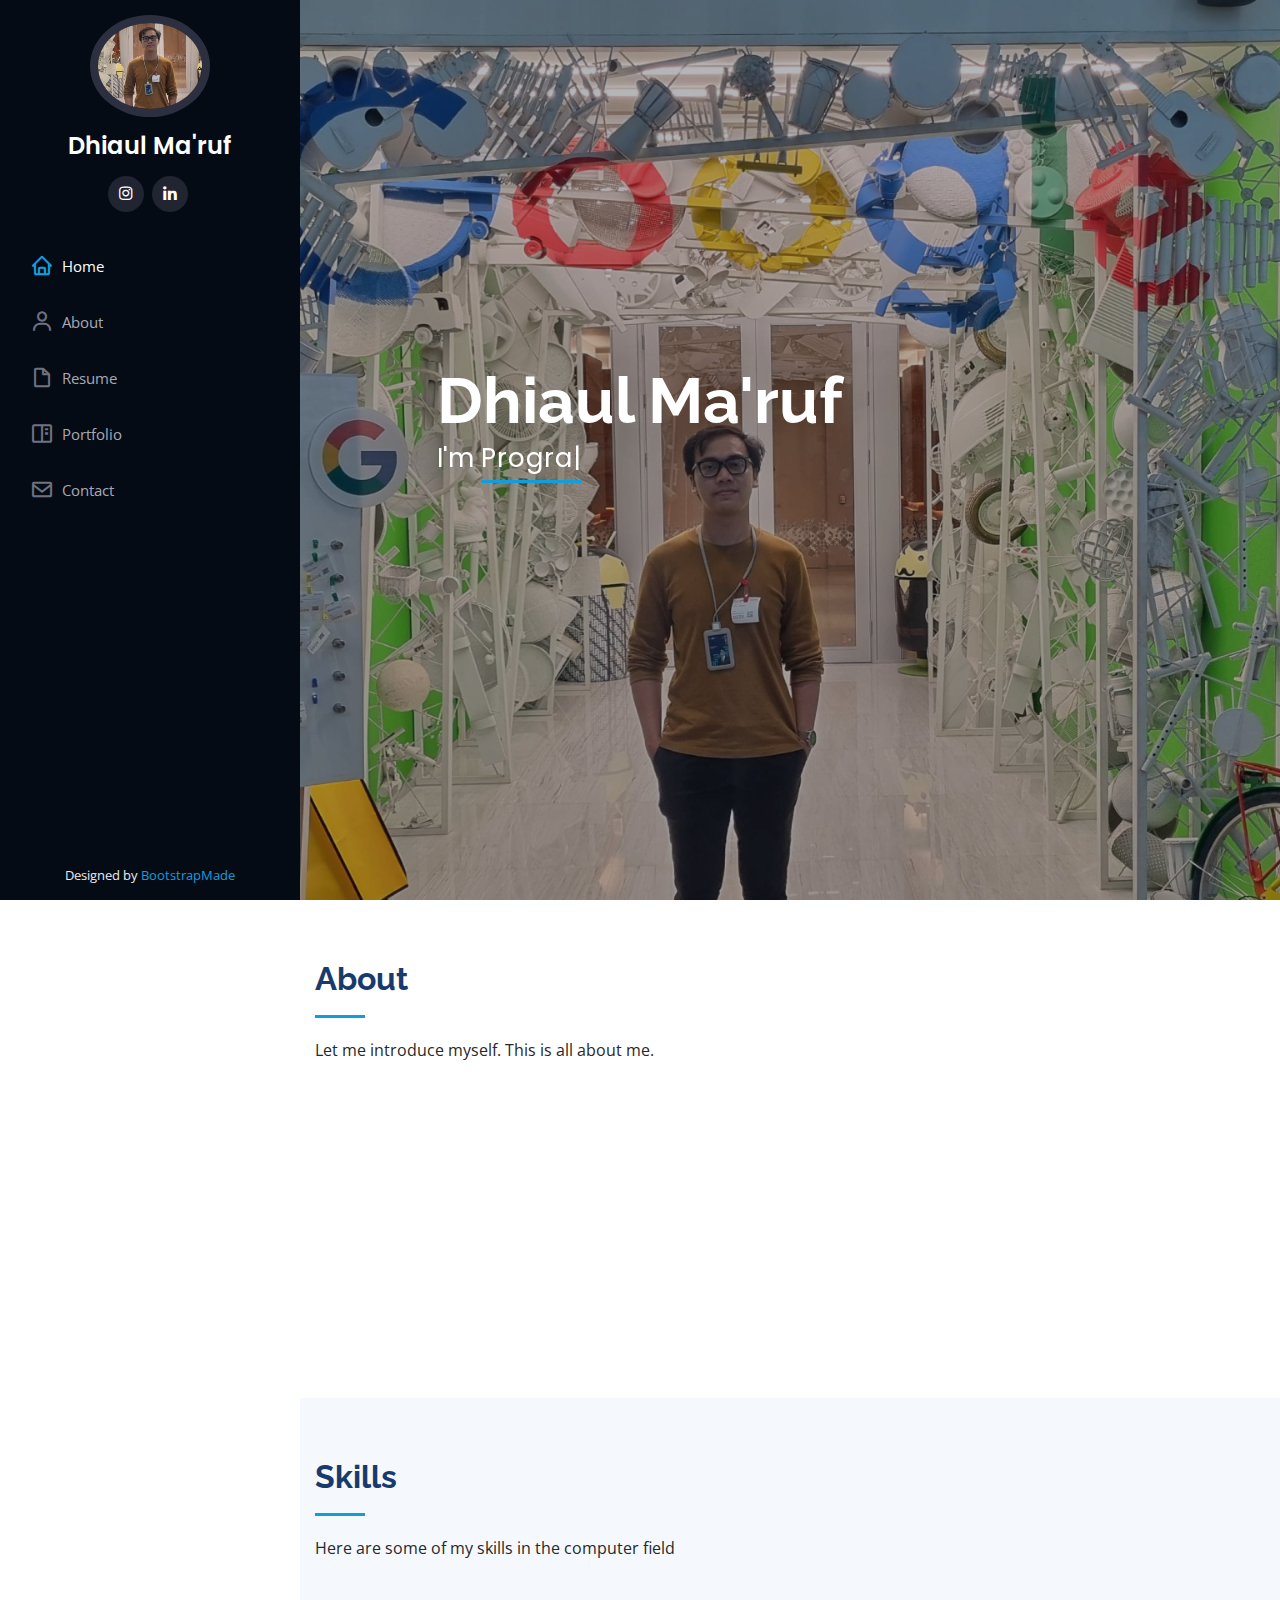
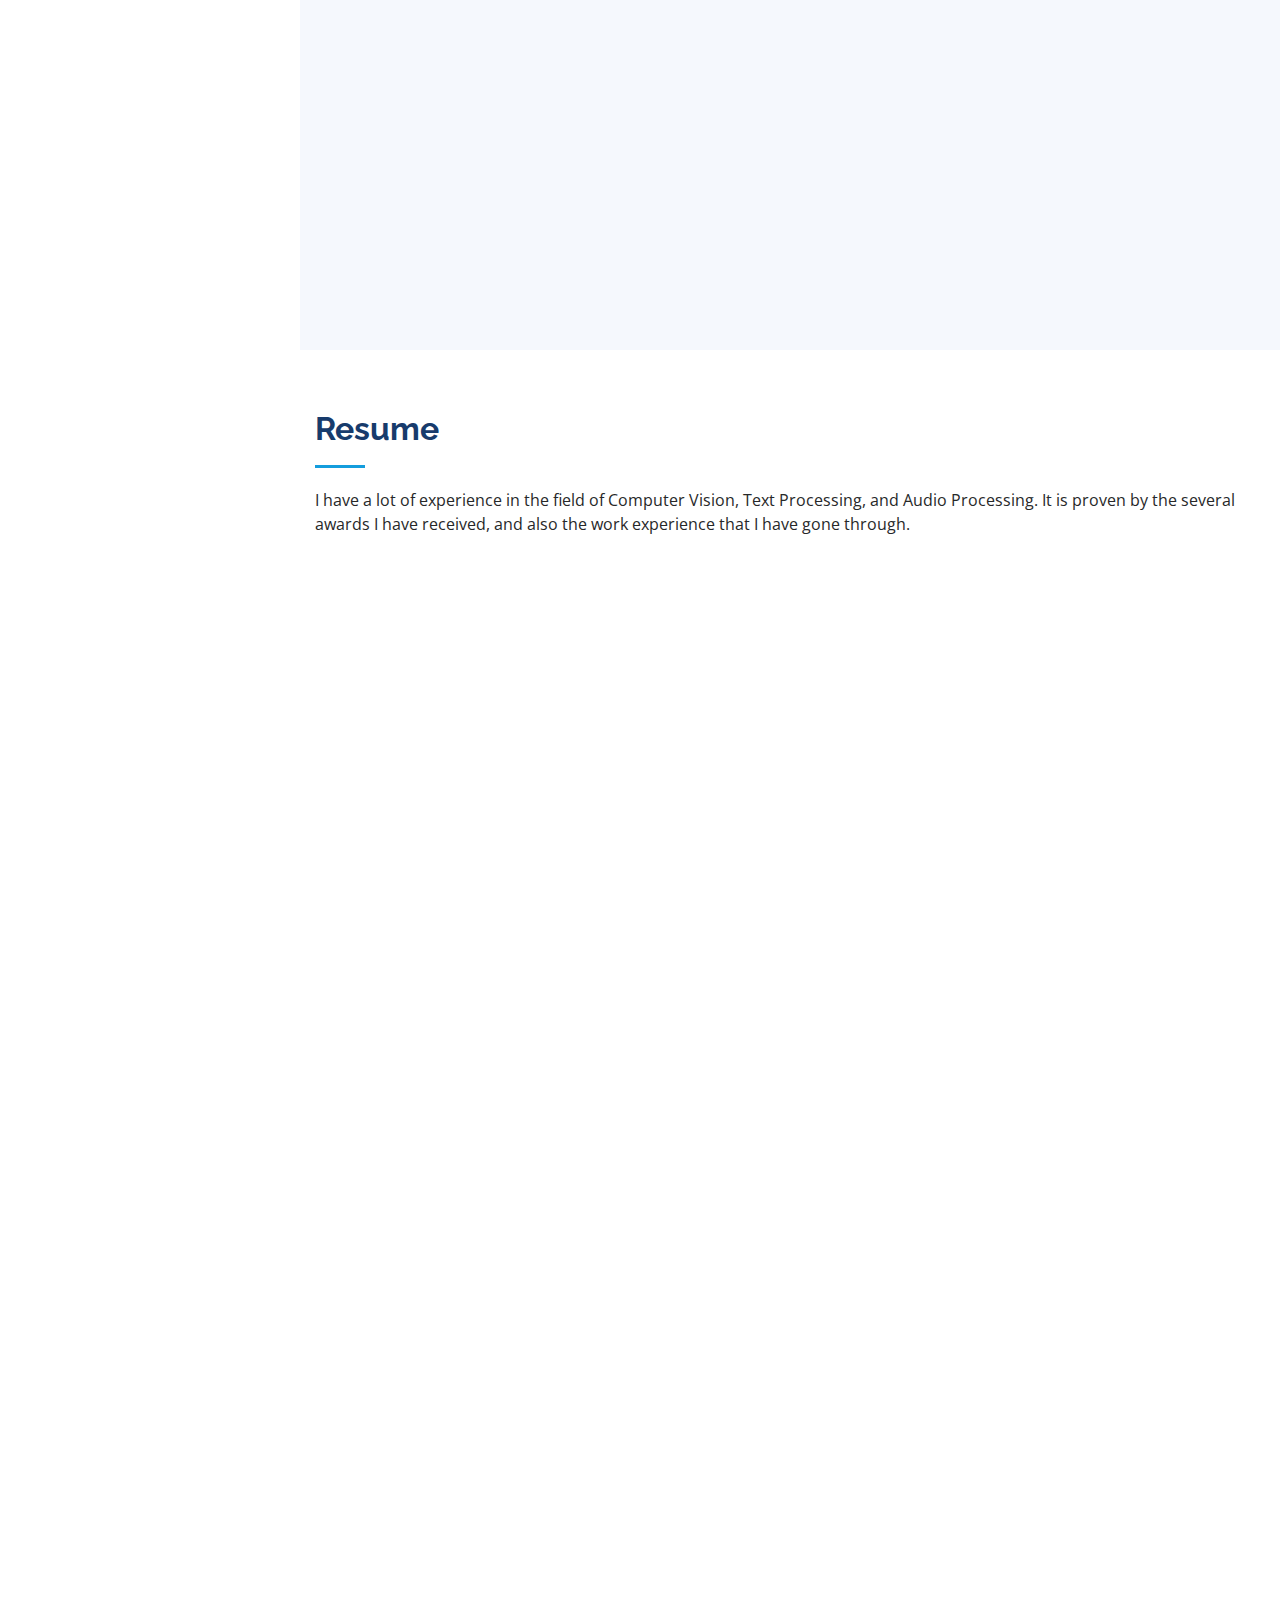
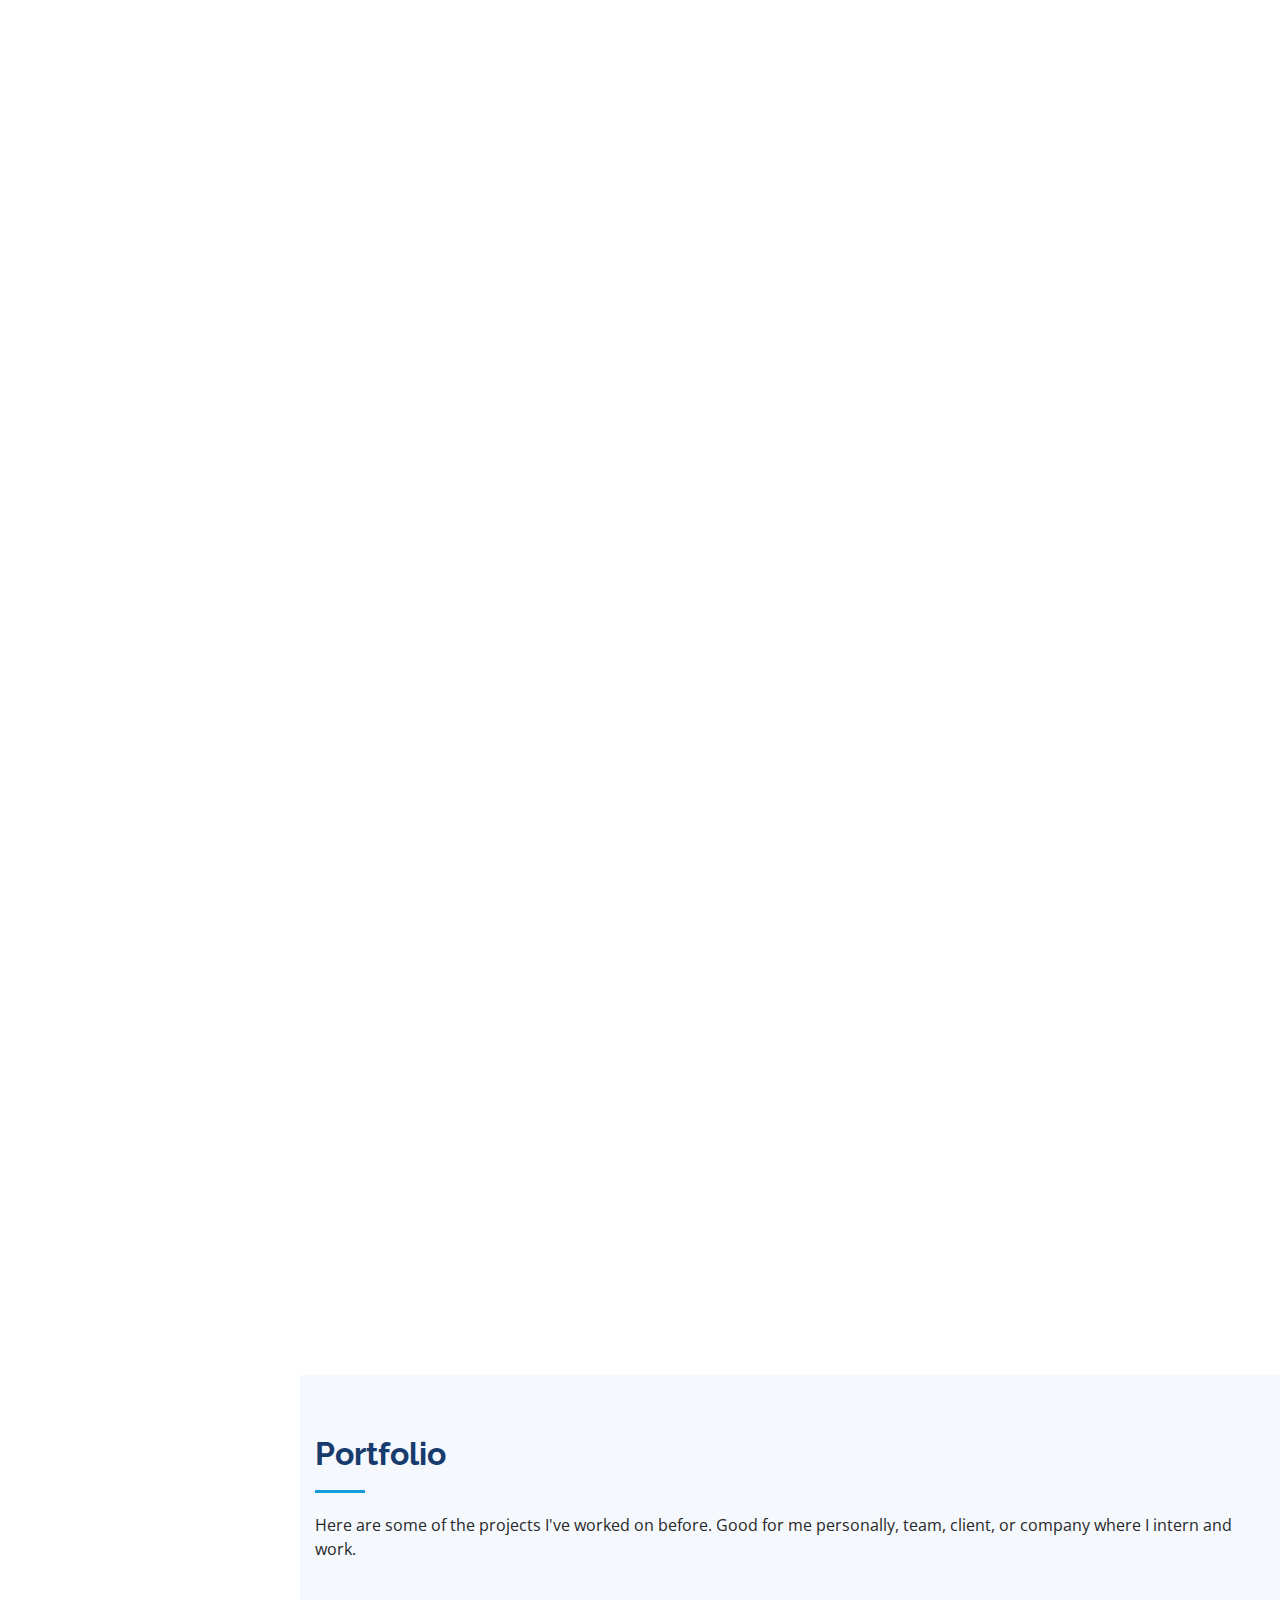
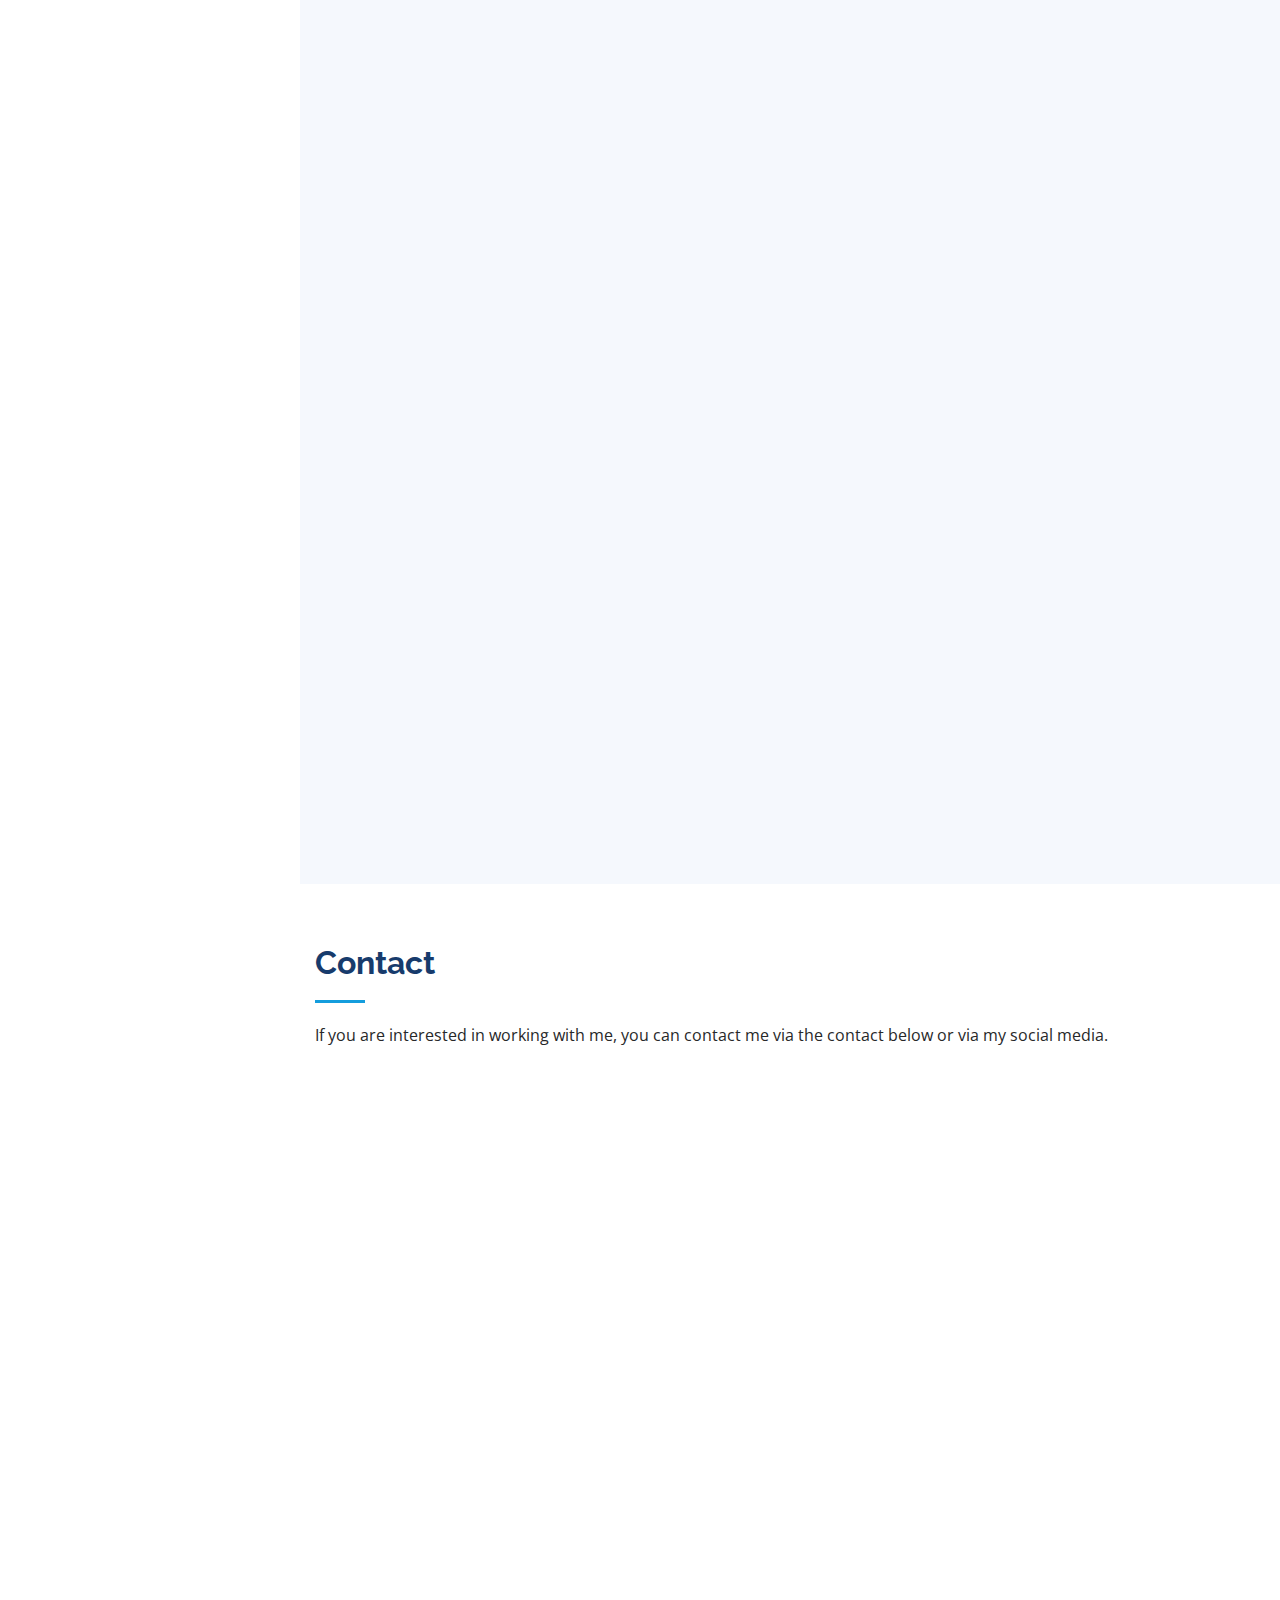
<file: index.html>
<!DOCTYPE html>
<html lang="en">

<head>
  <meta charset="utf-8">
  <meta content="width=device-width, initial-scale=1.0" name="viewport">

  <title>Dhiaul Ma'ruf Personal Portfolio</title>
  <meta content="" name="description">
  <meta content="" name="keywords">

  <!-- Favicons -->
  <link href="assets/img/favicon.png" rel="icon">
  <link href="assets/img/apple-touch-icon.png" rel="apple-touch-icon">

  <!-- Google Fonts -->
  <link href="https://fonts.googleapis.com/css?family=Open+Sans:300,300i,400,400i,600,600i,700,700i|Raleway:300,300i,400,400i,500,500i,600,600i,700,700i|Poppins:300,300i,400,400i,500,500i,600,600i,700,700i" rel="stylesheet">

  <!-- Vendor CSS Files -->
  <link href="assets/vendor/bootstrap/css/bootstrap.min.css" rel="stylesheet">
  <link href="assets/vendor/icofont/icofont.min.css" rel="stylesheet">
  <link href="assets/vendor/boxicons/css/boxicons.min.css" rel="stylesheet">
  <link href="assets/vendor/venobox/venobox.css" rel="stylesheet">
  <link href="assets/vendor/owl.carousel/assets/owl.carousel.min.css" rel="stylesheet">
  <link href="assets/vendor/aos/aos.css" rel="stylesheet">

  <!-- Template Main CSS File -->
  <link href="assets/css/style.css" rel="stylesheet">

  <!-- =======================================================
  * Template Name: iPortfolio - v1.5.1
  * Template URL: https://bootstrapmade.com/iportfolio-bootstrap-portfolio-websites-template/
  * Author: BootstrapMade.com
  * License: https://bootstrapmade.com/license/
  ======================================================== -->
</head>

<body>

  <!-- ======= Mobile nav toggle button ======= -->
  <button type="button" class="mobile-nav-toggle d-xl-none"><i class="icofont-navigation-menu"></i></button>

  <!-- ======= Header ======= -->
  <header id="header">
    <div class="d-flex flex-column">

      <div class="profile">
        <img src="assets/img/dhiaul-img.jpg" alt="" class="img-fluid rounded-circle">
        <h1 class="text-light"><a href="index.html">Dhiaul Ma'ruf</a></h1>
        <div class="social-links mt-3 text-center">
          <!-- <a href="#" class="twitter"><i class="bx bxl-twitter"></i></a> -->
          <!-- <a href="#" class="facebook"><i class="bx bxl-facebook"></i></a> -->
          <a href="https://www.instagram.com/dhiaul_98/" class="instagram"><i class="bx bxl-instagram"></i></a>
          <!-- <a href="#" class="google-plus"><i class="bx bxl-skype"></i></a> -->
          <a href="#" class="linkedin"><i class="bx bxl-linkedin"></i></a>
        </div>
      </div>

      <nav class="nav-menu">
        <ul>
          <li class="active"><a href="index.html"><i class="bx bx-home"></i> <span>Home</span></a></li>
          <li><a href="#about"><i class="bx bx-user"></i> <span>About</span></a></li>
          <li><a href="#resume"><i class="bx bx-file-blank"></i> <span>Resume</span></a></li>
          <li><a href="#portfolio"><i class="bx bx-book-content"></i> Portfolio</a></li>
          <!-- <li><a href="#services"><i class="bx bx-server"></i> Services</a></li> -->
          <li><a href="#contact"><i class="bx bx-envelope"></i> Contact</a></li>

        </ul>
      </nav><!-- .nav-menu -->
      <button type="button" class="mobile-nav-toggle d-xl-none"><i class="icofont-navigation-menu"></i></button>

    </div>
  </header><!-- End Header -->

  <!-- ======= Hero Section ======= -->
  <section id="hero" class="d-flex flex-column justify-content-center align-items-center">
    <div class="hero-container" data-aos="fade-in">
      <h1>Dhiaul Ma'ruf</h1>
      <p>I'm <span class="typed" data-typed-items="Programmer, Developer, Freelancer, AI and Robotic Enthusiast"></span></p>
    </div>
  </section><!-- End Hero -->

  <main id="main">

    <!-- ======= About Section ======= -->
    <section id="about" class="about">
      <div class="container">

        <div class="section-title">
          <h2>About</h2>
          <p>Let me introduce myself. This is all about me.</p>
        </div>
        
        <div class="row">
          <div class="col-lg-4" data-aos="fade-right">
            <img src="assets/img/dhiaul-img.jpg" class="img-fluid" alt="">
          </div>
          <div class="col-lg-8 pt-4 pt-lg-0 content" data-aos="fade-left">
            <h3>Robotic and Artificial intelegence Enthusiast.</h3>
            <p class="font-italic">
              Hi, i am Dhiaul Ma'ruf, a young and ambitious Developer. I have a lot experience as developer. I have a lot of experience, both in the field of developer and engineer.
            </p>
            <div class="row">
              <div class="col-lg-6">
                <ul>
                  <li><i class="icofont-rounded-right"></i> <strong>Birthday:</strong> 3 Juni 1998</li>
                  <li><i class="icofont-rounded-right"></i> <strong>Website:</strong> about.dhiaul.my.id</li>
                  <li><i class="icofont-rounded-right"></i> <strong>City:</strong> Jember, Indonesia</li>
                </ul>
              </div>
              <div class="col-lg-6">
                <ul>
                  <li><i class="icofont-rounded-right"></i> <strong>Degree:</strong> Bachelor</li>
                  <li><i class="icofont-rounded-right"></i> <strong>Email:</strong> dhiaulm@gmail.com</li>
                  <li><i class="icofont-rounded-right"></i> <strong>Freelance:</strong> Available</li>
                </ul>
              </div>
            </div>
            <p>
              ------------------------------------------------------------------------------------
            </p>
          </div>
        </div>

      </div>
    </section><!-- End About Section -->

    <!-- ======= Skills Section ======= -->
    <section id="skills" class="skills section-bg">
      <div class="container">

        <div class="section-title">
          <h2>Skills</h2>
          <p>Here are some of my skills in the computer field</p>
        </div>

        <div class="row skills-content">

          <div class="col-lg-6" data-aos="fade-up">
            
            <div class="progress">
              <span class="skill">Python <i class="val">95%</i></span>
              <div class="progress-bar-wrap">
                <div class="progress-bar" role="progressbar" aria-valuenow="95" aria-valuemin="0" aria-valuemax="100"></div>
              </div>
            </div>

            <div class="progress">
              <span class="skill">C/C++ <i class="val">90%</i></span>
              <div class="progress-bar-wrap">
                <div class="progress-bar" role="progressbar" aria-valuenow="90" aria-valuemin="0" aria-valuemax="100"></div>
              </div>
            </div>


            <div class="progress">
              <span class="skill">CUDA and TensorRT <i class="val">80%</i></span>
              <div class="progress-bar-wrap">
                <div class="progress-bar" role="progressbar" aria-valuenow="75" aria-valuemin="0" aria-valuemax="100"></div>
              </div>
            </div>

            <div class="progress">
              <span class="skill">ROS (Robot Operating System) <i class="val">75%</i></span>
              <div class="progress-bar-wrap">
                <div class="progress-bar" role="progressbar" aria-valuenow="75" aria-valuemin="0" aria-valuemax="100"></div>
              </div>
            </div>

            <div class="progress">
              <span class="skill">Python Webframework (Django, Flask, FastAPI, Sanic) <i class="val">70%</i></span>
              <div class="progress-bar-wrap">
                <div class="progress-bar" role="progressbar" aria-valuenow="75" aria-valuemin="0" aria-valuemax="100"></div>
              </div>
            </div>

            <div class="progress">
              <span class="skill">Deployment Tools (Docker, Kubernates, Jenkins, etc) <i class="val">70%</i></span>
              <div class="progress-bar-wrap">
                <div class="progress-bar" role="progressbar" aria-valuenow="75" aria-valuemin="0" aria-valuemax="100"></div>
              </div>
            </div>

          </div>

          <div class="col-lg-6" data-aos="fade-up" data-aos-delay="100">

            <div class="progress">
              <span class="skill">Prompt Engineer <i class="val">95%</i></span>
              <div class="progress-bar-wrap">
                <div class="progress-bar" role="progressbar" aria-valuenow="80" aria-valuemin="0" aria-valuemax="100"></div>
              </div>
            </div>

            <div class="progress">
              <span class="skill">Audio Processing (Speech to Text, Text to Speech, Voice Diarization) <i class="val">90%</i></span>
              <div class="progress-bar-wrap">
                <div class="progress-bar" role="progressbar" aria-valuenow="90" aria-valuemin="0" aria-valuemax="100"></div>
              </div>
            </div>

            <div class="progress">
              <span class="skill">Natural Language Procesing (Text Classification, NER, Summerization, etc) <i class="val">90%</i></span>
              <div class="progress-bar-wrap">
                <div class="progress-bar" role="progressbar" aria-valuenow="55" aria-valuemin="0" aria-valuemax="100"></div>
              </div>
            </div>

            <div class="progress">
              <span class="skill">Computer Vision (Object Detection, Image Segementation, Face Recognition, etc) <i class="val">90%</i></span>
              <div class="progress-bar-wrap">
                <div class="progress-bar" role="progressbar" aria-valuenow="55" aria-valuemin="0" aria-valuemax="100"></div>
              </div>
            </div>

            <div class="progress">
              <span class="skill">Generative AI (LLM dan LMM) <i class="val">90%</i></span>
              <div class="progress-bar-wrap">
                <div class="progress-bar" role="progressbar" aria-valuenow="55" aria-valuemin="0" aria-valuemax="100"></div>
              </div>
            </div>

          </div>

        </div>

      </div>
    </section><!-- End Skills Section -->

    <!-- ======= Resume Section ======= -->
    <section id="resume" class="resume">
      <div class="container">

        <div class="section-title">
          <h2>Resume</h2>
          <p>I have a lot of experience in the field of Computer Vision, Text Processing, and Audio Processing. It is proven by the several awards I have received, and also the work experience that I have gone through.</p>
        </div>

        <div class="row">
          <div class="col-lg-6" data-aos="fade-up">
            <h3 class="resume-title">Sumary</h3>
            <div class="resume-item pb-0">
              <h4>Dhiaul Ma'ruf</h4>
              <p><em>I have a lot of experience in the field of Computer Vision. It is proven by the several awards I have received, and also the work experience that I have gone through.</em></p>
              <ul>
                <!-- <li>RT 02 RW 08 Dusun Kerajan, Tutul, Balung</li> -->
                <!-- <li>+62 813 3398 0545</li> -->
                <li>dhiaulm@gmail.com</li>
              </ul>
            </div>

            <h3 class="resume-title">Education</h3>
            <div class="resume-item">
              <h4>Bachelor of Computer Engineering</h4>
              <h5>2016 - 2020</h5>
              <p><em>Institut Teknologi Sepuluh Nopember, Surabaya, Indonesia</em></p>
              <p>My final project is "Development Of Mobile Phone Box Detection Module Using Convolutional Neural Network for Identification Of Stock Smartphones". Also published on IEEE. Follow this link for more information (https://ieeexplore.ieee.org/document/9297888) </p>
            </div>

            <h3 class="resume-title">Publications</h3>
            <div class="resume-item">
              <h4>Penggunaan Kamera Global untuk Menentukan Posisi Robot pada Lapangan</h4>
              <h5>2018</h5>
              <p><em>Indonesian Symposium on Robotic Sytems and Control (ISRSC)</em></p>
              <!-- <p>https://kontesrobotindonesia.id/data/ISRSC/ProsidingISRSC2018.pdf</p> -->
            </div>
            
            <div class="resume-item">
              <h4>Sistem Pengenalan Suara untuk Perintah pada Robot Sepak Bola Beroda</h4>
              <h5>2019</h5>
              <p><em>Indonesian Symposium on Robotic Sytems and Control (ISRSC)</em></p>
              <!-- <p>https://isrsc2019.dinus.ac.id/</p> -->
            </div>

            <div class="resume-item">
              <h4>Development Of Mobile Phone Box Detection Modul Using Convolutional Neural Network for Identification Of Stock Smartphone</h4>
              <h5>2020</h5>
              <p><em>International Conference on Computer Engineering, Network and Intelligent Multimedia (CENIM)</em></p>
              <!-- <p>https://isrsc2019.dinus.ac.id/</p> -->
            </div>
          </div>
          <div class="col-lg-6" data-aos="fade-up" data-aos-delay="100">
            <h3 class="resume-title">Experiences</h3>
            <div class="resume-item">
              <h4>AI Engineer</h4>
              <h5>January 2021 - Now</h5>
              <p><em>Telkom, Indonesia</em></p>
              <p>Here, I work on many things related to AI, from classical machine learning to generative AI.
              </p>
            </div>

            <div class="resume-item">
              <h4>Computer Vision Engineer Intern</h4>
              <h5>January 2020</h5>
              <p><em>Machine Vision, Surabaya, Indonesia</em></p>
              <p>Here, I created a system to monitor how many people passed by a place, using object detection to determine the price of a billboard rental for an area</p>
            </div>

            <div class="resume-item">
              <h4>Artificial Intelligence Engineer Intern</h4>
              <h5>January 2020</h5>
              <p><em>Samsung R & D Indonesia, Jakarta, Indonesia</em></p>
              <p>Make a module for Phone Box detection and join research on handwriten recognition</p>
            </div>

            <div class="resume-item">
              <h4>Research Programmer at Robotic Team</h4>
              <h5>2017 - 2020</h5>
              <p><em>IRIS-TEAM Institut Teknologi Sepuluh Nopember</em></p>
              <p>This team is the ITS Wheeled Soccer Robot Team. In the first year, I made a communication system between robots and base station using the UDP (Multicast and Unicast) protocol, so that the robot could run automatically and be able to communicate with other robots. In the second year, I created a vision system and game strategy for this robot to play soccer automatically</p>
            </div>
          </div>

          <div class="col-lg-6" data-aos="fade-up">
            <h3 class="resume-title">Achievement</h3>
            <div class="resume-item">
              <h4>Regional Level</h4>
              <h5>2018</h5>
              <p><em><strong>Best Strategy </strong></em></p>
              <p>Kontes Robot Sepak Bola Beroda Indonesia Regional IV
                organized by the Indonesian Ministry of Research and Technology</p>
              
              <p><em><strong>1st Place</strong></em></p>
              <p>Kontes Robot Sepak Bola Beroda Indonesia Regional IV
                organized by the Indonesian Ministry of Research and Technology</p>
              
              <h5>2019</h5>
              
              <p><em><strong>1st Place</strong></em></p>
              <p>Kontes Robot Sepak Bola Beroda Indonesia Regional IV
                organized by the Indonesian Ministry of Research and Technology</p>
              
              <p><em><strong>Best Design </strong></em></p>
              <p>Kontes Robot Sepak Bola Beroda Indonesia Regional IV
                organized by the Indonesian Ministry of Research and Technology</p>
            </div>
          </div>
          <div class="col-lg-6" data-aos="fade-up" data-aos-delay="100">
            <h3 class="resume-title">Achievement</h3>
            <div class="resume-item">
              <h4>National Level</h4>
              <h5>2018</h5>
              <p><em><strong>2nd Place </strong></em></p>
              <p>Kontes Robot Sepak Bola Beroda Indonesia Regional IV
                organized by the Indonesian Ministry of Research and Technology</p>
        
              <h5>2019</h5>
              
              <p><em><strong>1st Place</strong></em></p>
              <p>Kontes Robot Sepak Bola Beroda Indonesia Regional IV
                organized by the Indonesian Ministry of Research and Technology</p>
              
              <p><em><strong>Best Design</strong></em></p>
              <p>Kontes Robot Sepak Bola Beroda Indonesia Regional IV
                organized by the Indonesian Ministry of Research and Technology</p>

              <p><em><strong>Best Strategy</strong></em></p>
              <p>Kontes Robot Sepak Bola Beroda Indonesia Regional IV
                organized by the Indonesian Ministry of Research and Technology</p>
            </div>
          </div>

            <div class="col-lg-6" data-aos="fade-up">
              <h3 class="resume-title">Achievement</h3>
              <div class="resume-item">
                <h4>International Level</h4>
                <h5>2018</h5>
                
                <p><em><strong>3rd Place</strong></em></p>
                <p>Locallization Challenge Fira Robosot 2018 </p>
                <p>organized by Federation of International Sports Association (FIRA)</p>
                
                <p><em><strong>3rd Place</strong></em></p>
                <p>Avoidance Challenge Fira Robosot 2018 </p>
                <p>organized by Federation of International Sports Association (FIRA)</p>
                
                <p><em><strong>1st Place</strong></em></p>
                <p>Passing Challenge Fira Robosot 2018 </p>
                <p>organized by Federation of International Sports Association (FIRA)</p>
                
              </div>
            </div>
            <div class="col-lg-6" data-aos="fade-up">
              <h3 class="resume-title">Achievement</h3>
              <div class="resume-item">
              <h4>International Level</h4>
              <h5>2019</h5>
                
                <p><em><strong>2nd Place</strong></em></p>
                <p>Passing Challenge Fira Robosot 2019 </p>
                <p>organized by Federation of International Sports Association (FIRA)</p>
                
                <p><em><strong>3rd Place</strong></em></p>
                <p>Locallization Challenge Fira Robosot 2019 </p>
                <p>organized by Federation of International Sports Association (FIRA)</p>
                
                <p><em><strong>5th Place</strong></em></p>
                <p>LocallMiddle-Size League RoboCup 2019</p>
                <p>organized by RoboCup Federation</p>
              </div>
            </div>
        </div>

      </div>
    </section><!-- End Resume Section -->

    <!-- ======= Portfolio Section ======= -->
    <section id="portfolio" class="portfolio section-bg">
      <div class="container">

        <div class="section-title">
          <h2>Portfolio</h2>
          <p>Here are some of the projects I've worked on before. Good for me personally, team, client, or company where I intern and work.</p>
        </div>

        <div class="row" data-aos="fade-up">
          <div class="col-lg-12 d-flex justify-content-center">
            <ul id="portfolio-flters">
              <li data-filter="*" class="filter-active">All</li>
              <li data-filter=".filter-robotic">Robotic</li>
              <li data-filter=".filter-ml">Machine Learning</li>
              <li data-filter=".filter-web">Web</li>
            </ul>
          </div>
        </div>

        <div class="row portfolio-container" data-aos="fade-up" data-aos-delay="100">

          <div class="col-lg-4 col-md-6 portfolio-item filter-robotic">
            <div class="portfolio-wrap">
              <img src="assets/img/portfolio/portfolio-1.jpg" class="img-fluid" alt="">
              <div class="portfolio-links">
                <a href="assets/img/portfolio/portfolio-1.jpg" data-gall="portfolioGallery" class="venobox" title="App 1"><i class="bx bx-plus"></i></a>
                <a href="portfolio-details-1.html" title="More Details"><i class="bx bx-link"></i></a>
              </div>
            </div>
          </div>

          <div class="col-lg-4 col-md-6 portfolio-item filter-robotic filter-ml">
            <div class="portfolio-wrap">
              <img src="assets/img/portfolio/portfolio-2.jpg" class="img-fluid" alt="">
              <div class="portfolio-links">
                <a href="assets/img/portfolio/portfolio-2.jpg" data-gall="portfolioGallery" class="venobox" title="Web 3"><i class="bx bx-plus"></i></a>
                <a href="portfolio-details-2.html" title="More Details"><i class="bx bx-link"></i></a>
              </div>
            </div>
          </div>

          <div class="col-lg-4 col-md-6 portfolio-item filter-robotic filter-ml">
            <div class="portfolio-wrap">
              <img src="assets/img/portfolio/portfolio-3.jpg" class="img-fluid" alt="">
              <div class="portfolio-links">
                <a href="assets/img/portfolio/portfolio-3.jpg" data-gall="portfolioGallery" class="venobox" title="App 2"><i class="bx bx-plus"></i></a>
                <a href="portfolio-details-3.html" title="More Details"><i class="bx bx-link"></i></a>
              </div>
            </div>
          </div>

          <div class="col-lg-4 col-md-6 portfolio-item filter-robotic filter-web">
            <div class="portfolio-wrap">
              <img src="assets/img/portfolio/portfolio-4.jpg" class="img-fluid" alt="">
              <div class="portfolio-links">
                <a href="assets/img/portfolio/portfolio-4.jpg" data-gall="portfolioGallery" class="venobox" title="Card 2"><i class="bx bx-plus"></i></a>
                <a href="portfolio-details-4.html" title="More Details"><i class="bx bx-link"></i></a>
              </div>
            </div>
          </div>

          <div class="col-lg-4 col-md-6 portfolio-item filter-web filter-ml">
            <div class="portfolio-wrap">
              <img src="assets/img/portfolio/portfolio-5.jpg" class="img-fluid" alt="">
              <div class="portfolio-links">
                <a href="assets/img/portfolio/portfolio-5.jpg" data-gall="portfolioGallery" class="venobox" title="Web 2"><i class="bx bx-plus"></i></a>
                <a href="portfolio-details-5.html" title="More Details"><i class="bx bx-link"></i></a>
              </div>
            </div>
          </div>

          <div class="col-lg-4 col-md-6 portfolio-item filter-ml">
            <div class="portfolio-wrap">
              <img src="assets/img/portfolio/portfolio-6.jpg" class="img-fluid" alt="">
              <div class="portfolio-links">
                <a href="assets/img/portfolio/portfolio-6.jpg" data-gall="portfolioGallery" class="venobox" title="App 3"><i class="bx bx-plus"></i></a>
                <a href="portfolio-details-6.html" title="More Details"><i class="bx bx-link"></i></a>
              </div>
            </div>
          </div>

          <div class="col-lg-4 col-md-6 portfolio-item filter-ml">
            <div class="portfolio-wrap">
              <img src="assets/img/portfolio/portfolio-7.jpg" class="img-fluid" alt="">
              <div class="portfolio-links">
                <a href="assets/img/portfolio/portfolio-7.jpg" data-gall="portfolioGallery" class="venobox" title="Card 1"><i class="bx bx-plus"></i></a>
                <a href="portfolio-details-7.html" title="More Details"><i class="bx bx-link"></i></a>
              </div>
            </div>
          </div>

          <div class="col-lg-4 col-md-6 portfolio-item filter-ml filter-web">
            <div class="portfolio-wrap">
              <img src="assets/img/portfolio/portfolio-8.jpg" class="img-fluid" alt="">
              <div class="portfolio-links">
                <a href="assets/img/portfolio/portfolio-8.jpg" data-gall="portfolioGallery" class="venobox" title="Card 1"><i class="bx bx-plus"></i></a>
                <a href="portfolio-details-8.html" title="More Details"><i class="bx bx-link"></i></a>
              </div>
            </div>
          </div>

        </div>

      </div>
    </section><!-- End Portfolio Section -->

    <!-- ======= Services Section ======= -->
    <!-- <section id="services" class="services">
      <div class="container">

        <div class="section-title">
          <h2>Services</h2>
          <p>Magnam dolores commodi suscipit. Necessitatibus eius consequatur ex aliquid fuga eum quidem. Sit sint consectetur velit. Quisquam quos quisquam cupiditate. Et nemo qui impedit suscipit alias ea. Quia fugiat sit in iste officiis commodi quidem hic quas.</p>
        </div>

        <div class="row">
          <div class="col-lg-4 col-md-6 icon-box" data-aos="fade-up">
            <div class="icon"><i class="icofont-computer"></i></div>
            <h4 class="title"><a href="">Lorem Ipsum</a></h4>
            <p class="description">Voluptatum deleniti atque corrupti quos dolores et quas molestias excepturi sint occaecati cupiditate non provident</p>
          </div>
          <div class="col-lg-4 col-md-6 icon-box" data-aos="fade-up" data-aos-delay="100">
            <div class="icon"><i class="icofont-chart-bar-graph"></i></div>
            <h4 class="title"><a href="">Dolor Sitema</a></h4>
            <p class="description">Minim veniam, quis nostrud exercitation ullamco laboris nisi ut aliquip ex ea commodo consequat tarad limino ata</p>
          </div>
          <div class="col-lg-4 col-md-6 icon-box" data-aos="fade-up" data-aos-delay="200">
            <div class="icon"><i class="icofont-earth"></i></div>
            <h4 class="title"><a href="">Sed ut perspiciatis</a></h4>
            <p class="description">Duis aute irure dolor in reprehenderit in voluptate velit esse cillum dolore eu fugiat nulla pariatur</p>
          </div>
          <div class="col-lg-4 col-md-6 icon-box" data-aos="fade-up" data-aos-delay="300">
            <div class="icon"><i class="icofont-image"></i></div>
            <h4 class="title"><a href="">Magni Dolores</a></h4>
            <p class="description">Excepteur sint occaecat cupidatat non proident, sunt in culpa qui officia deserunt mollit anim id est laborum</p>
          </div>
          <div class="col-lg-4 col-md-6 icon-box" data-aos="fade-up" data-aos-delay="400">
            <div class="icon"><i class="icofont-settings"></i></div>
            <h4 class="title"><a href="">Nemo Enim</a></h4>
            <p class="description">At vero eos et accusamus et iusto odio dignissimos ducimus qui blanditiis praesentium voluptatum deleniti atque</p>
          </div>
          <div class="col-lg-4 col-md-6 icon-box" data-aos="fade-up" data-aos-delay="500">
            <div class="icon"><i class="icofont-tasks-alt"></i></div>
            <h4 class="title"><a href="">Eiusmod Tempor</a></h4>
            <p class="description">Et harum quidem rerum facilis est et expedita distinctio. Nam libero tempore, cum soluta nobis est eligendi</p>
          </div>
        </div>

      </div>
    </section>End Services Section -->

    <!-- ======= Testimonials Section ======= -->
    <!-- <section id="testimonials" class="testimonials section-bg">
      <div class="container">

        <div class="section-title">
          <h2>Testimonials</h2>
          <p>Magnam dolores commodi suscipit. Necessitatibus eius consequatur ex aliquid fuga eum quidem. Sit sint consectetur velit. Quisquam quos quisquam cupiditate. Et nemo qui impedit suscipit alias ea. Quia fugiat sit in iste officiis commodi quidem hic quas.</p>
        </div>

        <div class="owl-carousel testimonials-carousel">

          <div class="testimonial-item" data-aos="fade-up">
            <p>
              <i class="bx bxs-quote-alt-left quote-icon-left"></i>
              Proin iaculis purus consequat sem cure digni ssim donec porttitora entum suscipit rhoncus. Accusantium quam, ultricies eget id, aliquam eget nibh et. Maecen aliquam, risus at semper.
              <i class="bx bxs-quote-alt-right quote-icon-right"></i>
            </p>
            <img src="assets/img/testimonials/testimonials-1.jpg" class="testimonial-img" alt="">
            <h3>Saul Goodman</h3>
            <h4>Ceo &amp; Founder</h4>
          </div>

          <div class="testimonial-item" data-aos="fade-up" data-aos-delay="100">
            <p>
              <i class="bx bxs-quote-alt-left quote-icon-left"></i>
              Export tempor illum tamen malis malis eram quae irure esse labore quem cillum quid cillum eram malis quorum velit fore eram velit sunt aliqua noster fugiat irure amet legam anim culpa.
              <i class="bx bxs-quote-alt-right quote-icon-right"></i>
            </p>
            <img src="assets/img/testimonials/testimonials-2.jpg" class="testimonial-img" alt="">
            <h3>Sara Wilsson</h3>
            <h4>Designer</h4>
          </div>

          <div class="testimonial-item" data-aos="fade-up" data-aos-delay="200">
            <p>
              <i class="bx bxs-quote-alt-left quote-icon-left"></i>
              Enim nisi quem export duis labore cillum quae magna enim sint quorum nulla quem veniam duis minim tempor labore quem eram duis noster aute amet eram fore quis sint minim.
              <i class="bx bxs-quote-alt-right quote-icon-right"></i>
            </p>
            <img src="assets/img/testimonials/testimonials-3.jpg" class="testimonial-img" alt="">
            <h3>Jena Karlis</h3>
            <h4>Store Owner</h4>
          </div>

          <div class="testimonial-item" data-aos="fade-up" data-aos-delay="300">
            <p>
              <i class="bx bxs-quote-alt-left quote-icon-left"></i>
              Fugiat enim eram quae cillum dolore dolor amet nulla culpa multos export minim fugiat minim velit minim dolor enim duis veniam ipsum anim magna sunt elit fore quem dolore labore illum veniam.
              <i class="bx bxs-quote-alt-right quote-icon-right"></i>
            </p>
            <img src="assets/img/testimonials/testimonials-4.jpg" class="testimonial-img" alt="">
            <h3>Matt Brandon</h3>
            <h4>Freelancer</h4>
          </div>

          <div class="testimonial-item" data-aos="fade-up" data-aos-delay="400">
            <p>
              <i class="bx bxs-quote-alt-left quote-icon-left"></i>
              Quis quorum aliqua sint quem legam fore sunt eram irure aliqua veniam tempor noster veniam enim culpa labore duis sunt culpa nulla illum cillum fugiat legam esse veniam culpa fore nisi cillum quid.
              <i class="bx bxs-quote-alt-right quote-icon-right"></i>
            </p>
            <img src="assets/img/testimonials/testimonials-5.jpg" class="testimonial-img" alt="">
            <h3>John Larson</h3>
            <h4>Entrepreneur</h4>
          </div>

        </div>

      </div>
    </section>End Testimonials Section -->

    <!-- ======= Contact Section ======= -->
    <section id="contact" class="contact">
      <div class="container">

        <div class="section-title">
          <h2>Contact</h2>
          <p>If you are interested in working with me, you can contact me via the contact below or via my social media.</p>
        </div>

        <div class="row" data-aos="fade-in">

          <div class="col-lg-5 d-flex align-items-stretch">
            <div class="info">
              <div class="address">
                <i class="icofont-google-map"></i>
                <h4>Location:</h4>
                <p>Balung, Jember, 68161</p>
              </div>

              <div class="email">
                <i class="icofont-envelope"></i>
                <h4>Email:</h4>
                <p>dhiaulm@gmail.com</p>
              </div>
              <iframe src="https://maps.google.com/maps?width=100%25&amp;height=600&amp;hl=en&amp;q=Tutul,%20village,%20Jember,%20Indonesia+(My%20Business%20Name)&amp;t=&amp;z=14&amp;ie=UTF8&amp;iwloc=B&amp;output=embed" frameborder="0" style="border:0; width: 100%; height: 290px;" allowfullscreen></iframe>
            </div>

          </div>

          <div class="col-lg-7 mt-5 mt-lg-0 d-flex align-items-stretch">
            <form action="forms/contact.php" method="post" role="form" class="php-email-form">
              <div class="form-row">
                <div class="form-group col-md-6">
                  <label for="name">Your Name</label>
                  <input type="text" name="name" class="form-control" id="name" data-rule="minlen:4" data-msg="Please enter at least 4 chars" />
                  <div class="validate"></div>
                </div>
                <div class="form-group col-md-6">
                  <label for="name">Your Email</label>
                  <input type="email" class="form-control" name="email" id="email" data-rule="email" data-msg="Please enter a valid email" />
                  <div class="validate"></div>
                </div>
              </div>
              <div class="form-group">
                <label for="name">Subject</label>
                <input type="text" class="form-control" name="subject" id="subject" data-rule="minlen:4" data-msg="Please enter at least 8 chars of subject" />
                <div class="validate"></div>
              </div>
              <div class="form-group">
                <label for="name">Message</label>
                <textarea class="form-control" name="message" rows="10" data-rule="required" data-msg="Please write something for us"></textarea>
                <div class="validate"></div>
              </div>
              <div class="mb-3">
                <div class="loading">Loading</div>
                <div class="error-message"></div>
                <div class="sent-message">Your message has been sent. Thank you!</div>
              </div>
              <div class="text-center"><button type="submit">Send Message</button></div>
            </form>
          </div>

        </div>

      </div>
    </section><!-- End Contact Section -->

  </main><!-- End #main -->

  <!-- ======= Footer ======= -->
  <footer id="footer">
    <div class="container">
      <div class="copyright">
        <!-- &copy; Copyright <strong><span>iPortfolio</span></strong> -->
      </div>
      <div class="credits">
        <!-- All the links in the footer should remain intact. -->
        <!-- You can delete the links only if you purchased the pro version. -->
        <!-- Licensing information: https://bootstrapmade.com/license/ -->
        <!-- Purchase the pro version with working PHP/AJAX contact form: https://bootstrapmade.com/iportfolio-bootstrap-portfolio-websites-template/ -->
        Designed by <a href="https://bootstrapmade.com/">BootstrapMade</a>
      </div>
    </div>
  </footer><!-- End  Footer -->

  <a href="#" class="back-to-top"><i class="icofont-simple-up"></i></a>

  <!-- Vendor JS Files -->
  <script src="assets/vendor/jquery/jquery.min.js"></script>
  <script src="assets/vendor/bootstrap/js/bootstrap.bundle.min.js"></script>
  <script src="assets/vendor/jquery.easing/jquery.easing.min.js"></script>
  <script src="assets/vendor/php-email-form/validate.js"></script>
  <script src="assets/vendor/waypoints/jquery.waypoints.min.js"></script>
  <script src="assets/vendor/counterup/counterup.min.js"></script>
  <script src="assets/vendor/isotope-layout/isotope.pkgd.min.js"></script>
  <script src="assets/vendor/venobox/venobox.min.js"></script>
  <script src="assets/vendor/owl.carousel/owl.carousel.min.js"></script>
  <script src="assets/vendor/typed.js/typed.min.js"></script>
  <script src="assets/vendor/aos/aos.js"></script>

  <!-- Template Main JS File -->
  <script src="assets/js/main.js"></script>

</body>

</html>
</file>
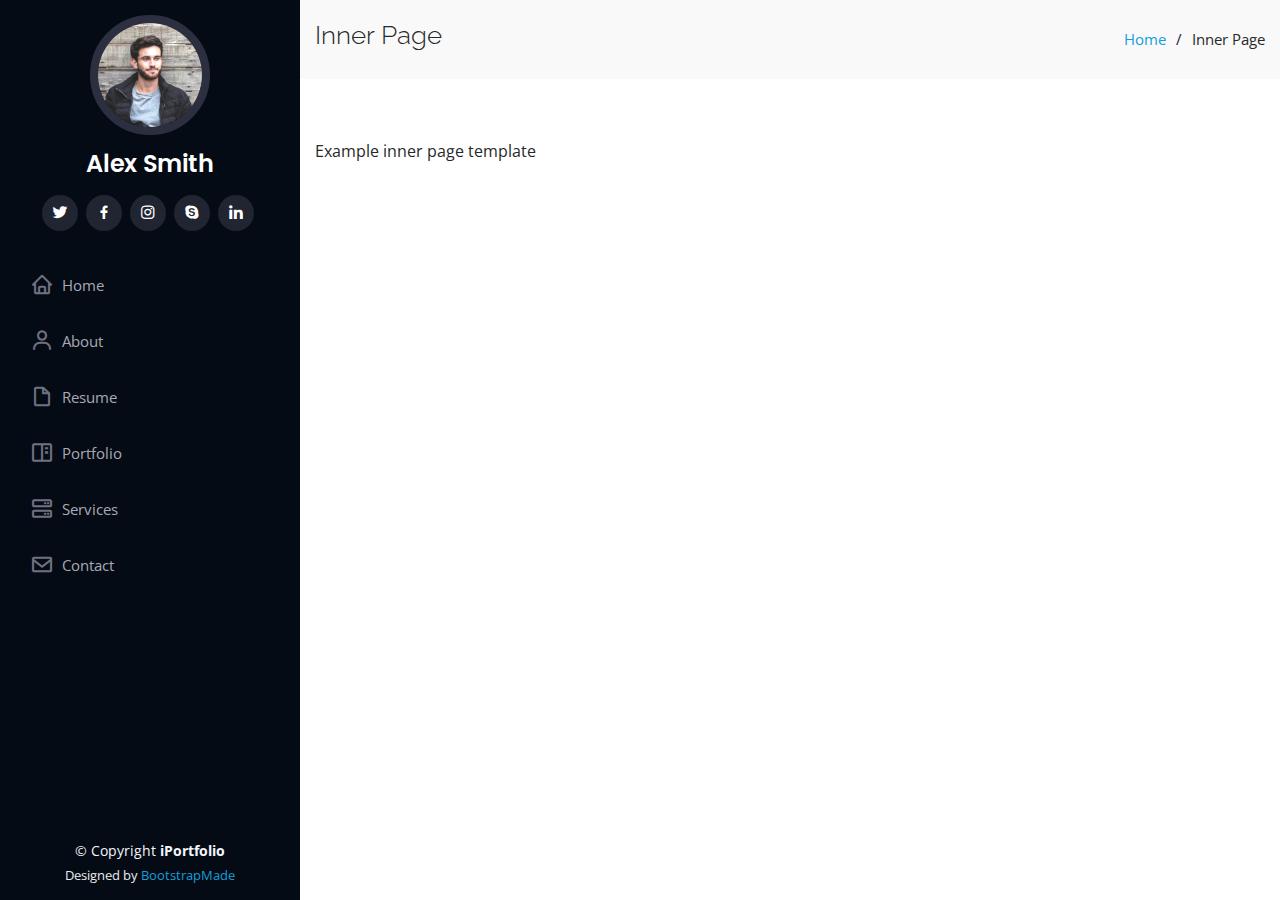
<file: inner-page.html>
<!DOCTYPE html>
<html lang="en">

<head>
  <meta charset="utf-8">
  <meta content="width=device-width, initial-scale=1.0" name="viewport">

  <title>Inner Page - iPortfolio Bootstrap Template</title>
  <meta content="" name="description">
  <meta content="" name="keywords">

  <!-- Favicons -->
  <link href="assets/img/favicon.png" rel="icon">
  <link href="assets/img/apple-touch-icon.png" rel="apple-touch-icon">

  <!-- Google Fonts -->
  <link href="https://fonts.googleapis.com/css?family=Open+Sans:300,300i,400,400i,600,600i,700,700i|Raleway:300,300i,400,400i,500,500i,600,600i,700,700i|Poppins:300,300i,400,400i,500,500i,600,600i,700,700i" rel="stylesheet">

  <!-- Vendor CSS Files -->
  <link href="assets/vendor/bootstrap/css/bootstrap.min.css" rel="stylesheet">
  <link href="assets/vendor/icofont/icofont.min.css" rel="stylesheet">
  <link href="assets/vendor/boxicons/css/boxicons.min.css" rel="stylesheet">
  <link href="assets/vendor/venobox/venobox.css" rel="stylesheet">
  <link href="assets/vendor/owl.carousel/assets/owl.carousel.min.css" rel="stylesheet">
  <link href="assets/vendor/aos/aos.css" rel="stylesheet">

  <!-- Template Main CSS File -->
  <link href="assets/css/style.css" rel="stylesheet">

  <!-- =======================================================
  * Template Name: iPortfolio - v1.5.1
  * Template URL: https://bootstrapmade.com/iportfolio-bootstrap-portfolio-websites-template/
  * Author: BootstrapMade.com
  * License: https://bootstrapmade.com/license/
  ======================================================== -->
</head>

<body>

  <!-- ======= Mobile nav toggle button ======= -->
  <button type="button" class="mobile-nav-toggle d-xl-none"><i class="icofont-navigation-menu"></i></button>

  <!-- ======= Header ======= -->
  <header id="header">
    <div class="d-flex flex-column">

      <div class="profile">
        <img src="assets/img/profile-img.jpg" alt="" class="img-fluid rounded-circle">
        <h1 class="text-light"><a href="index.html">Alex Smith</a></h1>
        <div class="social-links mt-3 text-center">
          <a href="#" class="twitter"><i class="bx bxl-twitter"></i></a>
          <a href="#" class="facebook"><i class="bx bxl-facebook"></i></a>
          <a href="#" class="instagram"><i class="bx bxl-instagram"></i></a>
          <a href="#" class="google-plus"><i class="bx bxl-skype"></i></a>
          <a href="#" class="linkedin"><i class="bx bxl-linkedin"></i></a>
        </div>
      </div>

      <nav class="nav-menu">
        <ul>
          <li><a href="index.html"><i class="bx bx-home"></i> <span>Home</span></a></li>
          <li><a href="#about"><i class="bx bx-user"></i> <span>About</span></a></li>
          <li><a href="#resume"><i class="bx bx-file-blank"></i> <span>Resume</span></a></li>
          <li><a href="#portfolio"><i class="bx bx-book-content"></i> Portfolio</a></li>
          <li><a href="#services"><i class="bx bx-server"></i> Services</a></li>
          <li><a href="#contact"><i class="bx bx-envelope"></i> Contact</a></li>

        </ul>
      </nav><!-- .nav-menu -->
      <button type="button" class="mobile-nav-toggle d-xl-none"><i class="icofont-navigation-menu"></i></button>

    </div>
  </header><!-- End Header -->

  <main id="main">

    <!-- ======= Breadcrumbs ======= -->
    <section class="breadcrumbs">
      <div class="container">

        <div class="d-flex justify-content-between align-items-center">
          <h2>Inner Page</h2>
          <ol>
            <li><a href="index.html">Home</a></li>
            <li>Inner Page</li>
          </ol>
        </div>

      </div>
    </section><!-- End Breadcrumbs -->

    <section class="inner-page">
      <div class="container">
        <p>
          Example inner page template
        </p>
      </div>
    </section>

  </main><!-- End #main -->

  <!-- ======= Footer ======= -->
  <footer id="footer">
    <div class="container">
      <div class="copyright">
        &copy; Copyright <strong><span>iPortfolio</span></strong>
      </div>
      <div class="credits">
        <!-- All the links in the footer should remain intact. -->
        <!-- You can delete the links only if you purchased the pro version. -->
        <!-- Licensing information: https://bootstrapmade.com/license/ -->
        <!-- Purchase the pro version with working PHP/AJAX contact form: https://bootstrapmade.com/iportfolio-bootstrap-portfolio-websites-template/ -->
        Designed by <a href="https://bootstrapmade.com/">BootstrapMade</a>
      </div>
    </div>
  </footer><!-- End  Footer -->

  <a href="#" class="back-to-top"><i class="icofont-simple-up"></i></a>

  <!-- Vendor JS Files -->
  <script src="assets/vendor/jquery/jquery.min.js"></script>
  <script src="assets/vendor/bootstrap/js/bootstrap.bundle.min.js"></script>
  <script src="assets/vendor/jquery.easing/jquery.easing.min.js"></script>
  <script src="assets/vendor/php-email-form/validate.js"></script>
  <script src="assets/vendor/waypoints/jquery.waypoints.min.js"></script>
  <script src="assets/vendor/counterup/counterup.min.js"></script>
  <script src="assets/vendor/isotope-layout/isotope.pkgd.min.js"></script>
  <script src="assets/vendor/venobox/venobox.min.js"></script>
  <script src="assets/vendor/owl.carousel/owl.carousel.min.js"></script>
  <script src="assets/vendor/typed.js/typed.min.js"></script>
  <script src="assets/vendor/aos/aos.js"></script>

  <!-- Template Main JS File -->
  <script src="assets/js/main.js"></script>

</body>

</html>
</file>
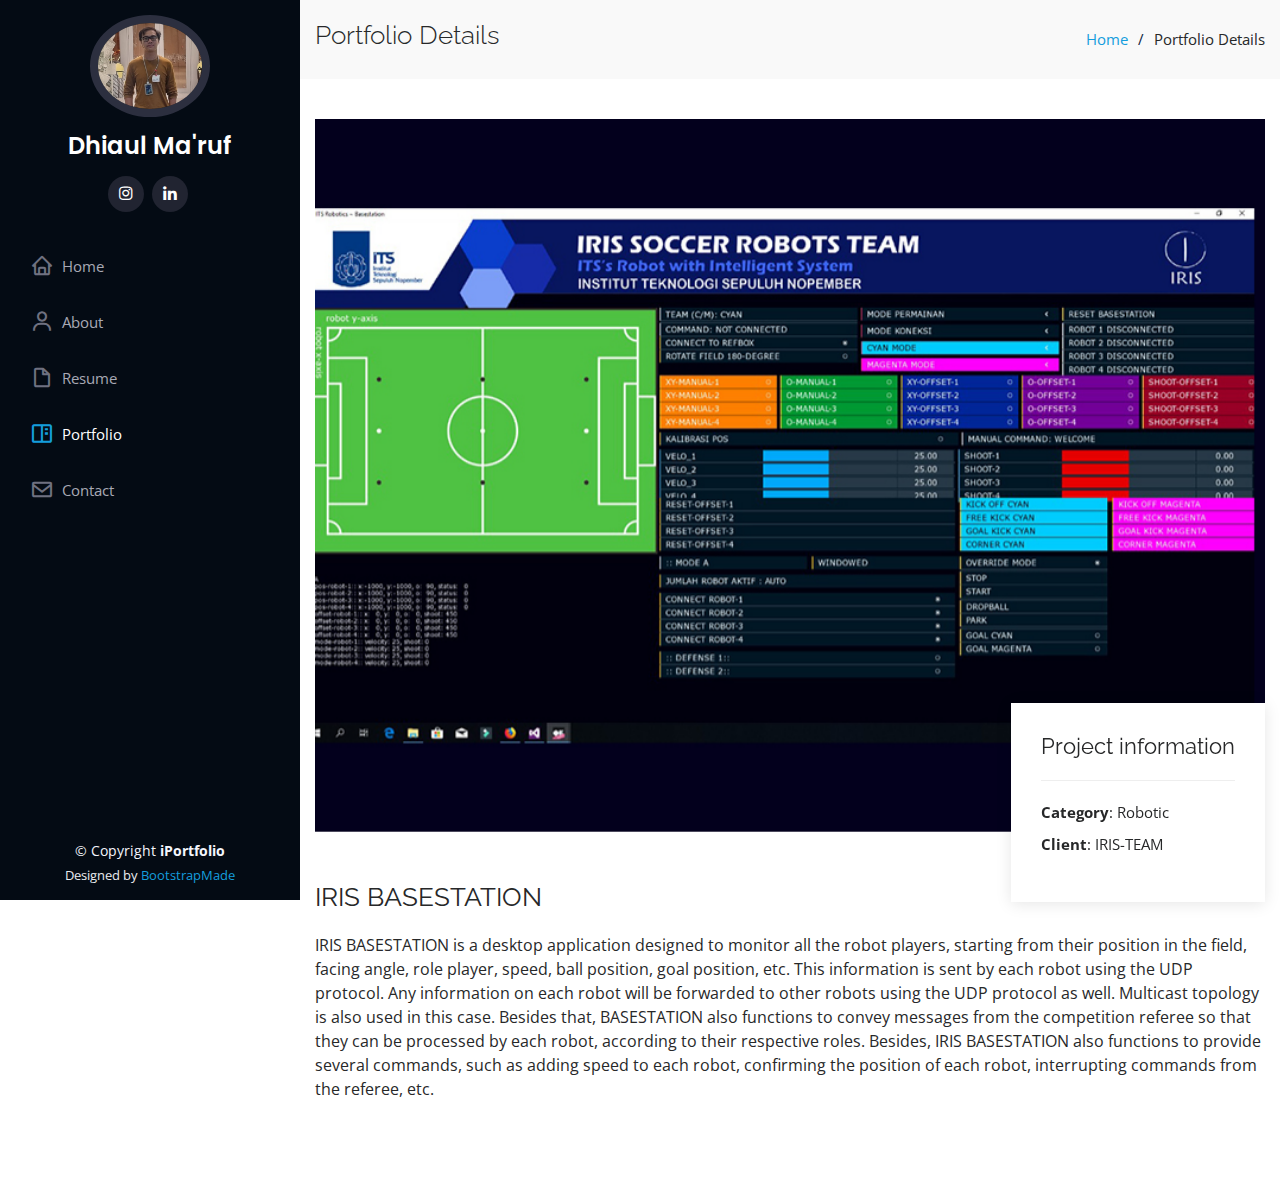
<file: portfolio-details-1.html>
<!DOCTYPE html>
<html lang="en">

<head>
  <meta charset="utf-8">
  <meta content="width=device-width, initial-scale=1.0" name="viewport">

  <title>Portfolio Details</title>
  <meta content="" name="description">
  <meta content="" name="keywords">

  <!-- Favicons -->
  <link href="assets/img/favicon.png" rel="icon">
  <link href="assets/img/apple-touch-icon.png" rel="apple-touch-icon">

  <!-- Google Fonts -->
  <link href="https://fonts.googleapis.com/css?family=Open+Sans:300,300i,400,400i,600,600i,700,700i|Raleway:300,300i,400,400i,500,500i,600,600i,700,700i|Poppins:300,300i,400,400i,500,500i,600,600i,700,700i" rel="stylesheet">

  <!-- Vendor CSS Files -->
  <link href="assets/vendor/bootstrap/css/bootstrap.min.css" rel="stylesheet">
  <link href="assets/vendor/icofont/icofont.min.css" rel="stylesheet">
  <link href="assets/vendor/boxicons/css/boxicons.min.css" rel="stylesheet">
  <link href="assets/vendor/venobox/venobox.css" rel="stylesheet">
  <link href="assets/vendor/owl.carousel/assets/owl.carousel.min.css" rel="stylesheet">
  <link href="assets/vendor/aos/aos.css" rel="stylesheet">

  <!-- Template Main CSS File -->
  <link href="assets/css/style.css" rel="stylesheet">

  <!-- =======================================================
  * Template Name: iPortfolio - v1.5.1
  * Template URL: https://bootstrapmade.com/iportfolio-bootstrap-portfolio-websites-template/
  * Author: BootstrapMade.com
  * License: https://bootstrapmade.com/license/
  ======================================================== -->
</head>

<body>

  <!-- ======= Mobile nav toggle button ======= -->
  <button type="button" class="mobile-nav-toggle d-xl-none"><i class="icofont-navigation-menu"></i></button>

  <!-- ======= Header ======= -->
  <header id="header">
    <div class="d-flex flex-column">

      <div class="profile">
        <img src="assets/img/dhiaul-img.jpg" alt="" class="img-fluid rounded-circle">
        <h1 class="text-light"><a href="index.html">Dhiaul Ma'ruf</a></h1>
        <div class="social-links mt-3 text-center">
          <!-- <a href="#" class="twitter"><i class="bx bxl-twitter"></i></a> -->
          <!-- <a href="#" class="facebook"><i class="bx bxl-facebook"></i></a> -->
          <a href="https://www.instagram.com/dhiaul_98/" class="instagram"><i class="bx bxl-instagram"></i></a>
          <!-- <a href="#" class="google-plus"><i class="bx bxl-skype"></i></a> -->
          <a href="#" class="linkedin"><i class="bx bxl-linkedin"></i></a>
        </div>
      </div>

      <nav class="nav-menu">
        <ul>
          <li><a href="index.html"><i class="bx bx-home"></i> <span>Home</span></a></li>
          <li><a href="index.html#about"><i class="bx bx-user"></i> <span>About</span></a></li>
          <li><a href="index.html#resume"><i class="bx bx-file-blank"></i> <span>Resume</span></a></li>
          <li class="active"><a href="index.html#portfolio"><i class="bx bx-book-content"></i> Portfolio</a></li>
          <!-- <li><a href="#services"><i class="bx bx-server"></i> Services</a></li> -->
          <li><a href="index.html#contact"><i class="bx bx-envelope"></i> Contact</a></li>

        </ul>
      </nav><!-- .nav-menu -->
      <button type="button" class="mobile-nav-toggle d-xl-none"><i class="icofont-navigation-menu"></i></button>

    </div>
  </header><!-- End Header -->

  <main id="main">

    <!-- ======= Breadcrumbs ======= -->
    <section id="breadcrumbs" class="breadcrumbs">
      <div class="container">

        <div class="d-flex justify-content-between align-items-center">
          <h2>Portfolio Details</h2>
          <ol>
            <li><a href="index.html">Home</a></li>
            <li>Portfolio Details</li>
          </ol>
        </div>

      </div>
    </section><!-- End Breadcrumbs -->

    <!-- ======= Portfolio Details Section ======= -->
    <section id="portfolio-details" class="portfolio-details">
      <div class="container">

        <div class="portfolio-details-container">

          <div class="owl-carousel portfolio-details-carousel">
            <img src="assets/img/portfolio/portfolio-1.jpg" class="img-fluid" alt="">
            <!-- <img src="assets/img/portfolio/portfolio-1.jpg" class="img-fluid" alt="">
            <img src="assets/img/portfolio/portfolio-1.jpg" class="img-fluid" alt=""> -->
          </div>

          <div class="portfolio-info">
            <h3>Project information</h3>
            <ul>
              <li><strong>Category</strong>: Robotic</li>
              <li><strong>Client</strong>: IRIS-TEAM</li>
            </ul>
          </div>

        </div>

        <div class="portfolio-description">
          <h2>IRIS BASESTATION</h2>
          <p>
            IRIS BASESTATION is a desktop application designed to monitor all the robot players, starting from their position in the field, facing angle, role player, speed, ball position, goal position, etc. This information is sent by each robot using the UDP protocol. Any information on each robot will be forwarded to other robots using the UDP protocol as well. Multicast topology is also used in this case. Besides that, BASESTATION also functions to convey messages from the competition referee so that they can be processed by each robot, according to their respective roles. Besides, IRIS BASESTATION also functions to provide several commands, such as adding speed to each robot, confirming the position of each robot, interrupting commands from the referee, etc.
          </p>
        </div>

      </div>
    </section><!-- End Portfolio Details Section -->

  </main><!-- End #main -->

  <!-- ======= Footer ======= -->
  <footer id="footer">
    <div class="container">
      <div class="copyright">
        &copy; Copyright <strong><span>iPortfolio</span></strong>
      </div>
      <div class="credits">
        <!-- All the links in the footer should remain intact. -->
        <!-- You can delete the links only if you purchased the pro version. -->
        <!-- Licensing information: https://bootstrapmade.com/license/ -->
        <!-- Purchase the pro version with working PHP/AJAX contact form: https://bootstrapmade.com/iportfolio-bootstrap-portfolio-websites-template/ -->
        Designed by <a href="https://bootstrapmade.com/">BootstrapMade</a>
      </div>
    </div>
  </footer><!-- End  Footer -->

  <a href="#" class="back-to-top"><i class="icofont-simple-up"></i></a>

  <!-- Vendor JS Files -->
  <script src="assets/vendor/jquery/jquery.min.js"></script>
  <script src="assets/vendor/bootstrap/js/bootstrap.bundle.min.js"></script>
  <script src="assets/vendor/jquery.easing/jquery.easing.min.js"></script>
  <script src="assets/vendor/php-email-form/validate.js"></script>
  <script src="assets/vendor/waypoints/jquery.waypoints.min.js"></script>
  <script src="assets/vendor/counterup/counterup.min.js"></script>
  <script src="assets/vendor/isotope-layout/isotope.pkgd.min.js"></script>
  <script src="assets/vendor/venobox/venobox.min.js"></script>
  <script src="assets/vendor/owl.carousel/owl.carousel.min.js"></script>
  <script src="assets/vendor/typed.js/typed.min.js"></script>
  <script src="assets/vendor/aos/aos.js"></script>

  <!-- Template Main JS File -->
  <script src="assets/js/main.js"></script>

</body>

</html>
</file>
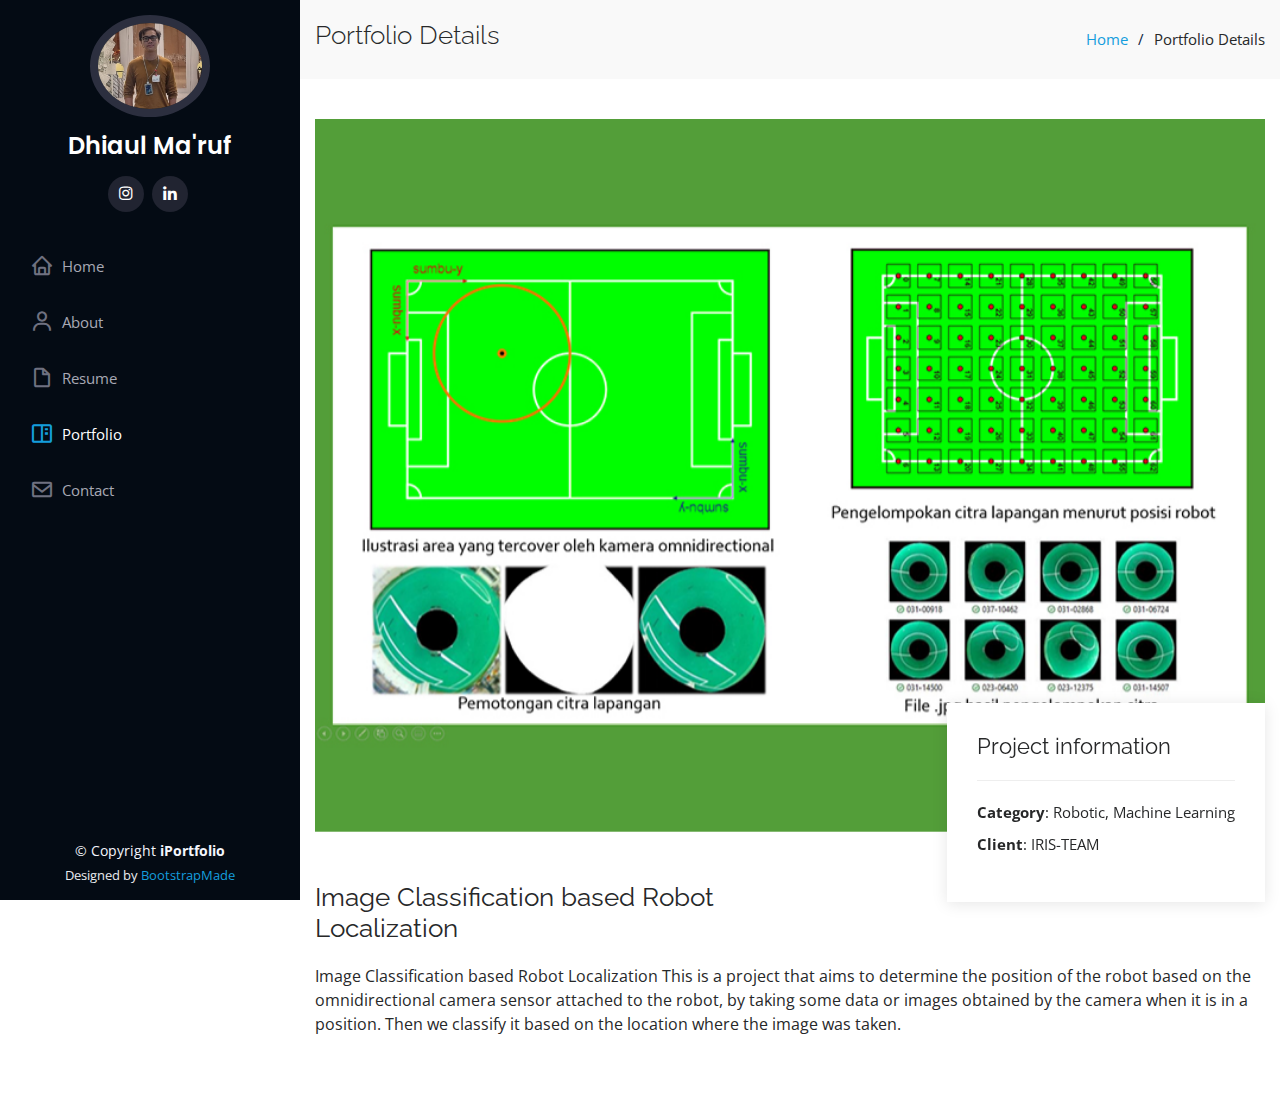
<file: portfolio-details-2.html>
<!DOCTYPE html>
<html lang="en">

<head>
  <meta charset="utf-8">
  <meta content="width=device-width, initial-scale=1.0" name="viewport">

  <title>Portfolio Details</title>
  <meta content="" name="description">
  <meta content="" name="keywords">

  <!-- Favicons -->
  <link href="assets/img/favicon.png" rel="icon">
  <link href="assets/img/apple-touch-icon.png" rel="apple-touch-icon">

  <!-- Google Fonts -->
  <link href="https://fonts.googleapis.com/css?family=Open+Sans:300,300i,400,400i,600,600i,700,700i|Raleway:300,300i,400,400i,500,500i,600,600i,700,700i|Poppins:300,300i,400,400i,500,500i,600,600i,700,700i" rel="stylesheet">

  <!-- Vendor CSS Files -->
  <link href="assets/vendor/bootstrap/css/bootstrap.min.css" rel="stylesheet">
  <link href="assets/vendor/icofont/icofont.min.css" rel="stylesheet">
  <link href="assets/vendor/boxicons/css/boxicons.min.css" rel="stylesheet">
  <link href="assets/vendor/venobox/venobox.css" rel="stylesheet">
  <link href="assets/vendor/owl.carousel/assets/owl.carousel.min.css" rel="stylesheet">
  <link href="assets/vendor/aos/aos.css" rel="stylesheet">

  <!-- Template Main CSS File -->
  <link href="assets/css/style.css" rel="stylesheet">

  <!-- =======================================================
  * Template Name: iPortfolio - v1.5.1
  * Template URL: https://bootstrapmade.com/iportfolio-bootstrap-portfolio-websites-template/
  * Author: BootstrapMade.com
  * License: https://bootstrapmade.com/license/
  ======================================================== -->
</head>

<body>

  <!-- ======= Mobile nav toggle button ======= -->
  <button type="button" class="mobile-nav-toggle d-xl-none"><i class="icofont-navigation-menu"></i></button>

  <!-- ======= Header ======= -->
  <header id="header">
    <div class="d-flex flex-column">

      <div class="profile">
        <img src="assets/img/dhiaul-img.jpg" alt="" class="img-fluid rounded-circle">
        <h1 class="text-light"><a href="index.html">Dhiaul Ma'ruf</a></h1>
        <div class="social-links mt-3 text-center">
          <!-- <a href="#" class="twitter"><i class="bx bxl-twitter"></i></a> -->
          <!-- <a href="#" class="facebook"><i class="bx bxl-facebook"></i></a> -->
          <a href="https://www.instagram.com/dhiaul_98/" class="instagram"><i class="bx bxl-instagram"></i></a>
          <!-- <a href="#" class="google-plus"><i class="bx bxl-skype"></i></a> -->
          <a href="#" class="linkedin"><i class="bx bxl-linkedin"></i></a>
        </div>
      </div>

      <nav class="nav-menu">
        <ul>
          <li><a href="index.html"><i class="bx bx-home"></i> <span>Home</span></a></li>
          <li><a href="index.html#about"><i class="bx bx-user"></i> <span>About</span></a></li>
          <li><a href="index.html#resume"><i class="bx bx-file-blank"></i> <span>Resume</span></a></li>
          <li class="active"><a href="index.html#portfolio"><i class="bx bx-book-content"></i> Portfolio</a></li>
          <!-- <li><a href="#services"><i class="bx bx-server"></i> Services</a></li> -->
          <li><a href="index.html#contact"><i class="bx bx-envelope"></i> Contact</a></li>

        </ul>
      </nav><!-- .nav-menu -->
      <button type="button" class="mobile-nav-toggle d-xl-none"><i class="icofont-navigation-menu"></i></button>

    </div>
  </header><!-- End Header -->

  <main id="main">

    <!-- ======= Breadcrumbs ======= -->
    <section id="breadcrumbs" class="breadcrumbs">
      <div class="container">

        <div class="d-flex justify-content-between align-items-center">
          <h2>Portfolio Details</h2>
          <ol>
            <li><a href="index.html">Home</a></li>
            <li>Portfolio Details</li>
          </ol>
        </div>

      </div>
    </section><!-- End Breadcrumbs -->

    <!-- ======= Portfolio Details Section ======= -->
    <section id="portfolio-details" class="portfolio-details">
      <div class="container">

        <div class="portfolio-details-container">

          <div class="owl-carousel portfolio-details-carousel">
            <img src="assets/img/portfolio/portfolio-2.jpg" class="img-fluid" alt="">
            <!-- <img src="assets/img/portfolio/portfolio-2.jpg" class="img-fluid" alt="">
            <img src="assets/img/portfolio/portfolio-2.jpg" class="img-fluid" alt=""> -->
          </div>

          <div class="portfolio-info">
            <h3>Project information</h3>
            <ul>
              <li><strong>Category</strong>: Robotic, Machine Learning </li>
              <li><strong>Client</strong>: IRIS-TEAM</li>
            </ul>
          </div>

        </div>

        <div class="portfolio-description">
          <h2>Image Classification based Robot Localization</h2>
          <p>
            Image Classification based Robot Localization This is a project that aims to determine the position of the robot based on the omnidirectional camera sensor attached to the robot, by taking some data or images obtained by the camera when it is in a position. Then we classify it based on the location where the image was taken.
          </p>
        </div>

      </div>
    </section><!-- End Portfolio Details Section -->

  </main><!-- End #main -->

  <!-- ======= Footer ======= -->
  <footer id="footer">
    <div class="container">
      <div class="copyright">
        &copy; Copyright <strong><span>iPortfolio</span></strong>
      </div>
      <div class="credits">
        <!-- All the links in the footer should remain intact. -->
        <!-- You can delete the links only if you purchased the pro version. -->
        <!-- Licensing information: https://bootstrapmade.com/license/ -->
        <!-- Purchase the pro version with working PHP/AJAX contact form: https://bootstrapmade.com/iportfolio-bootstrap-portfolio-websites-template/ -->
        Designed by <a href="https://bootstrapmade.com/">BootstrapMade</a>
      </div>
    </div>
  </footer><!-- End  Footer -->

  <a href="#" class="back-to-top"><i class="icofont-simple-up"></i></a>

  <!-- Vendor JS Files -->
  <script src="assets/vendor/jquery/jquery.min.js"></script>
  <script src="assets/vendor/bootstrap/js/bootstrap.bundle.min.js"></script>
  <script src="assets/vendor/jquery.easing/jquery.easing.min.js"></script>
  <script src="assets/vendor/php-email-form/validate.js"></script>
  <script src="assets/vendor/waypoints/jquery.waypoints.min.js"></script>
  <script src="assets/vendor/counterup/counterup.min.js"></script>
  <script src="assets/vendor/isotope-layout/isotope.pkgd.min.js"></script>
  <script src="assets/vendor/venobox/venobox.min.js"></script>
  <script src="assets/vendor/owl.carousel/owl.carousel.min.js"></script>
  <script src="assets/vendor/typed.js/typed.min.js"></script>
  <script src="assets/vendor/aos/aos.js"></script>

  <!-- Template Main JS File -->
  <script src="assets/js/main.js"></script>

</body>

</html>
</file>
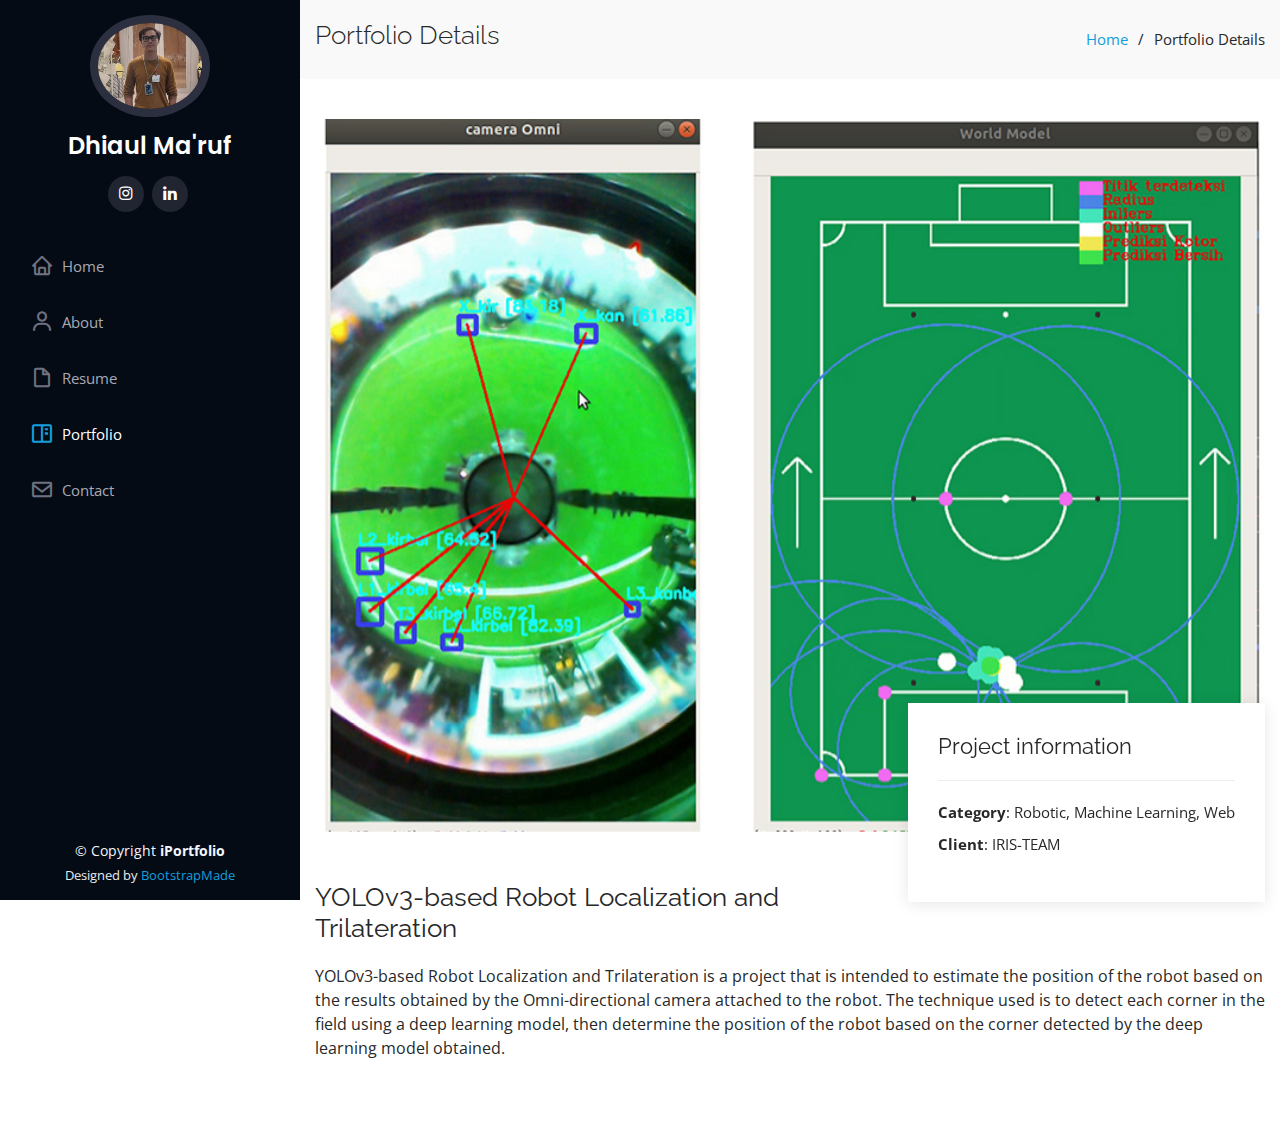
<file: portfolio-details-3.html>
<!DOCTYPE html>
<html lang="en">

<head>
  <meta charset="utf-8">
  <meta content="width=device-width, initial-scale=1.0" name="viewport">

  <title>Portfolio Details</title>
  <meta content="" name="description">
  <meta content="" name="keywords">

  <!-- Favicons -->
  <link href="assets/img/favicon.png" rel="icon">
  <link href="assets/img/apple-touch-icon.png" rel="apple-touch-icon">

  <!-- Google Fonts -->
  <link href="https://fonts.googleapis.com/css?family=Open+Sans:300,300i,400,400i,600,600i,700,700i|Raleway:300,300i,400,400i,500,500i,600,600i,700,700i|Poppins:300,300i,400,400i,500,500i,600,600i,700,700i" rel="stylesheet">

  <!-- Vendor CSS Files -->
  <link href="assets/vendor/bootstrap/css/bootstrap.min.css" rel="stylesheet">
  <link href="assets/vendor/icofont/icofont.min.css" rel="stylesheet">
  <link href="assets/vendor/boxicons/css/boxicons.min.css" rel="stylesheet">
  <link href="assets/vendor/venobox/venobox.css" rel="stylesheet">
  <link href="assets/vendor/owl.carousel/assets/owl.carousel.min.css" rel="stylesheet">
  <link href="assets/vendor/aos/aos.css" rel="stylesheet">

  <!-- Template Main CSS File -->
  <link href="assets/css/style.css" rel="stylesheet">

  <!-- =======================================================
  * Template Name: iPortfolio - v1.5.1
  * Template URL: https://bootstrapmade.com/iportfolio-bootstrap-portfolio-websites-template/
  * Author: BootstrapMade.com
  * License: https://bootstrapmade.com/license/
  ======================================================== -->
</head>

<body>

  <!-- ======= Mobile nav toggle button ======= -->
  <button type="button" class="mobile-nav-toggle d-xl-none"><i class="icofont-navigation-menu"></i></button>

  <!-- ======= Header ======= -->
  <header id="header">
    <div class="d-flex flex-column">

      <div class="profile">
        <img src="assets/img/dhiaul-img.jpg" alt="" class="img-fluid rounded-circle">
        <h1 class="text-light"><a href="index.html">Dhiaul Ma'ruf</a></h1>
        <div class="social-links mt-3 text-center">
          <!-- <a href="#" class="twitter"><i class="bx bxl-twitter"></i></a> -->
          <!-- <a href="#" class="facebook"><i class="bx bxl-facebook"></i></a> -->
          <a href="https://www.instagram.com/dhiaul_98/" class="instagram"><i class="bx bxl-instagram"></i></a>
          <!-- <a href="#" class="google-plus"><i class="bx bxl-skype"></i></a> -->
          <a href="#" class="linkedin"><i class="bx bxl-linkedin"></i></a>
        </div>
      </div>

      <nav class="nav-menu">
        <ul>
          <li><a href="index.html"><i class="bx bx-home"></i> <span>Home</span></a></li>
          <li><a href="index.html#about"><i class="bx bx-user"></i> <span>About</span></a></li>
          <li><a href="index.html#resume"><i class="bx bx-file-blank"></i> <span>Resume</span></a></li>
          <li class="active"><a href="index.html#portfolio"><i class="bx bx-book-content"></i> Portfolio</a></li>
          <!-- <li><a href="#services"><i class="bx bx-server"></i> Services</a></li> -->
          <li><a href="index.html#contact"><i class="bx bx-envelope"></i> Contact</a></li>

        </ul>
      </nav><!-- .nav-menu -->
      <button type="button" class="mobile-nav-toggle d-xl-none"><i class="icofont-navigation-menu"></i></button>

    </div>
  </header><!-- End Header -->

  <main id="main">

    <!-- ======= Breadcrumbs ======= -->
    <section id="breadcrumbs" class="breadcrumbs">
      <div class="container">

        <div class="d-flex justify-content-between align-items-center">
          <h2>Portfolio Details</h2>
          <ol>
            <li><a href="index.html">Home</a></li>
            <li>Portfolio Details</li>
          </ol>
        </div>

      </div>
    </section><!-- End Breadcrumbs -->

    <!-- ======= Portfolio Details Section ======= -->
    <section id="portfolio-details" class="portfolio-details">
      <div class="container">

        <div class="portfolio-details-container">

          <div class="owl-carousel portfolio-details-carousel">
            <img src="assets/img/portfolio/portfolio-3.jpg" class="img-fluid" alt="">
            <!-- <img src="assets/img/portfolio/portfolio-3.jpg" class="img-fluid" alt="">
            <img src="assets/img/portfolio/portfolio-3.jpg" class="img-fluid" alt=""> -->
          </div>

          <div class="portfolio-info">
            <h3>Project information</h3>
            <ul>
              <li><strong>Category</strong>: Robotic, Machine Learning, Web </li>
              <li><strong>Client</strong>: IRIS-TEAM</li>
            </ul>
          </div>

        </div>

        <div class="portfolio-description">
          <h2>YOLOv3-based Robot Localization and Trilateration</h2>
          <p>
            YOLOv3-based Robot Localization and Trilateration is a project that is intended to estimate the position of the robot based on the results obtained by the Omni-directional camera attached to the robot. The technique used is to detect each corner in the field using a deep learning model, then determine the position of the robot based on the corner detected by the deep learning model obtained.
          </p>
        </div>

      </div>
    </section><!-- End Portfolio Details Section -->

  </main><!-- End #main -->

  <!-- ======= Footer ======= -->
  <footer id="footer">
    <div class="container">
      <div class="copyright">
        &copy; Copyright <strong><span>iPortfolio</span></strong>
      </div>
      <div class="credits">
        <!-- All the links in the footer should remain intact. -->
        <!-- You can delete the links only if you purchased the pro version. -->
        <!-- Licensing information: https://bootstrapmade.com/license/ -->
        <!-- Purchase the pro version with working PHP/AJAX contact form: https://bootstrapmade.com/iportfolio-bootstrap-portfolio-websites-template/ -->
        Designed by <a href="https://bootstrapmade.com/">BootstrapMade</a>
      </div>
    </div>
  </footer><!-- End  Footer -->

  <a href="#" class="back-to-top"><i class="icofont-simple-up"></i></a>

  <!-- Vendor JS Files -->
  <script src="assets/vendor/jquery/jquery.min.js"></script>
  <script src="assets/vendor/bootstrap/js/bootstrap.bundle.min.js"></script>
  <script src="assets/vendor/jquery.easing/jquery.easing.min.js"></script>
  <script src="assets/vendor/php-email-form/validate.js"></script>
  <script src="assets/vendor/waypoints/jquery.waypoints.min.js"></script>
  <script src="assets/vendor/counterup/counterup.min.js"></script>
  <script src="assets/vendor/isotope-layout/isotope.pkgd.min.js"></script>
  <script src="assets/vendor/venobox/venobox.min.js"></script>
  <script src="assets/vendor/owl.carousel/owl.carousel.min.js"></script>
  <script src="assets/vendor/typed.js/typed.min.js"></script>
  <script src="assets/vendor/aos/aos.js"></script>

  <!-- Template Main JS File -->
  <script src="assets/js/main.js"></script>

</body>

</html>
</file>
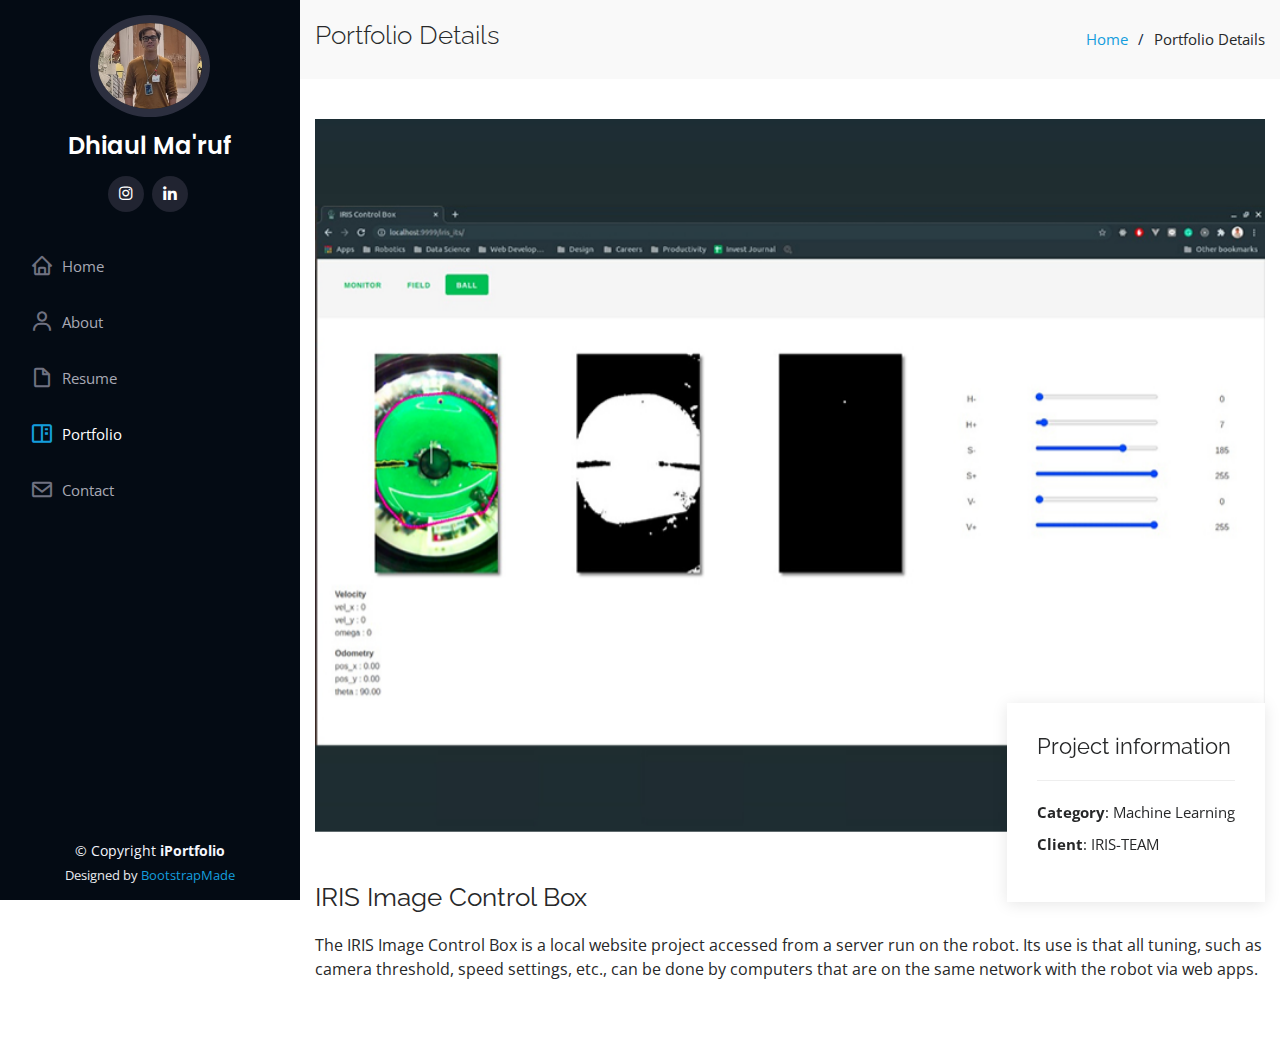
<file: portfolio-details-4.html>
<!DOCTYPE html>
<html lang="en">

<head>
  <meta charset="utf-8">
  <meta content="width=device-width, initial-scale=1.0" name="viewport">

  <title>Portfolio Details</title>
  <meta content="" name="description">
  <meta content="" name="keywords">

  <!-- Favicons -->
  <link href="assets/img/favicon.png" rel="icon">
  <link href="assets/img/apple-touch-icon.png" rel="apple-touch-icon">

  <!-- Google Fonts -->
  <link href="https://fonts.googleapis.com/css?family=Open+Sans:300,300i,400,400i,600,600i,700,700i|Raleway:300,300i,400,400i,500,500i,600,600i,700,700i|Poppins:300,300i,400,400i,500,500i,600,600i,700,700i" rel="stylesheet">

  <!-- Vendor CSS Files -->
  <link href="assets/vendor/bootstrap/css/bootstrap.min.css" rel="stylesheet">
  <link href="assets/vendor/icofont/icofont.min.css" rel="stylesheet">
  <link href="assets/vendor/boxicons/css/boxicons.min.css" rel="stylesheet">
  <link href="assets/vendor/venobox/venobox.css" rel="stylesheet">
  <link href="assets/vendor/owl.carousel/assets/owl.carousel.min.css" rel="stylesheet">
  <link href="assets/vendor/aos/aos.css" rel="stylesheet">

  <!-- Template Main CSS File -->
  <link href="assets/css/style.css" rel="stylesheet">

  <!-- =======================================================
  * Template Name: iPortfolio - v1.5.1
  * Template URL: https://bootstrapmade.com/iportfolio-bootstrap-portfolio-websites-template/
  * Author: BootstrapMade.com
  * License: https://bootstrapmade.com/license/
  ======================================================== -->
</head>

<body>

  <!-- ======= Mobile nav toggle button ======= -->
  <button type="button" class="mobile-nav-toggle d-xl-none"><i class="icofont-navigation-menu"></i></button>

  <!-- ======= Header ======= -->
  <header id="header">
    <div class="d-flex flex-column">

      <div class="profile">
        <img src="assets/img/dhiaul-img.jpg" alt="" class="img-fluid rounded-circle">
        <h1 class="text-light"><a href="index.html">Dhiaul Ma'ruf</a></h1>
        <div class="social-links mt-3 text-center">
          <!-- <a href="#" class="twitter"><i class="bx bxl-twitter"></i></a> -->
          <!-- <a href="#" class="facebook"><i class="bx bxl-facebook"></i></a> -->
          <a href="https://www.instagram.com/dhiaul_98/" class="instagram"><i class="bx bxl-instagram"></i></a>
          <!-- <a href="#" class="google-plus"><i class="bx bxl-skype"></i></a> -->
          <a href="#" class="linkedin"><i class="bx bxl-linkedin"></i></a>
        </div>
      </div>

      <nav class="nav-menu">
        <ul>
          <li><a href="index.html"><i class="bx bx-home"></i> <span>Home</span></a></li>
          <li><a href="index.html#about"><i class="bx bx-user"></i> <span>About</span></a></li>
          <li><a href="index.html#resume"><i class="bx bx-file-blank"></i> <span>Resume</span></a></li>
          <li class="active"><a href="index.html#portfolio"><i class="bx bx-book-content"></i> Portfolio</a></li>
          <!-- <li><a href="#services"><i class="bx bx-server"></i> Services</a></li> -->
          <li><a href="index.html#contact"><i class="bx bx-envelope"></i> Contact</a></li>

        </ul>
      </nav><!-- .nav-menu -->
      <button type="button" class="mobile-nav-toggle d-xl-none"><i class="icofont-navigation-menu"></i></button>

    </div>
  </header><!-- End Header -->

  <main id="main">

    <!-- ======= Breadcrumbs ======= -->
    <section id="breadcrumbs" class="breadcrumbs">
      <div class="container">

        <div class="d-flex justify-content-between align-items-center">
          <h2>Portfolio Details</h2>
          <ol>
            <li><a href="index.html">Home</a></li>
            <li>Portfolio Details</li>
          </ol>
        </div>

      </div>
    </section><!-- End Breadcrumbs -->

    <!-- ======= Portfolio Details Section ======= -->
    <section id="portfolio-details" class="portfolio-details">
      <div class="container">

        <div class="portfolio-details-container">

          <div class="owl-carousel portfolio-details-carousel">
            <img src="assets/img/portfolio/portfolio-4.jpg" class="img-fluid" alt="">
            <!-- <img src="assets/img/portfolio/portfolio-4.jpg" class="img-fluid" alt="">
            <img src="assets/img/portfolio/portfolio-4.jpg" class="img-fluid" alt=""> -->
          </div>

          <div class="portfolio-info">
            <h3>Project information</h3>
            <ul>
              <li><strong>Category</strong>: Machine Learning </li>
              <li><strong>Client</strong>: IRIS-TEAM</li>
            </ul>
          </div>

        </div>

        <div class="portfolio-description">
          <h2>IRIS Image Control Box</h2>
          <p>
            The IRIS Image Control Box is a local website project accessed from a server run on the robot. Its use is that all tuning, such as camera threshold, speed settings, etc., can be done by computers that are on the same network with the robot via web apps.
          </p>
        </div>

      </div>
    </section><!-- End Portfolio Details Section -->

  </main><!-- End #main -->

  <!-- ======= Footer ======= -->
  <footer id="footer">
    <div class="container">
      <div class="copyright">
        &copy; Copyright <strong><span>iPortfolio</span></strong>
      </div>
      <div class="credits">
        <!-- All the links in the footer should remain intact. -->
        <!-- You can delete the links only if you purchased the pro version. -->
        <!-- Licensing information: https://bootstrapmade.com/license/ -->
        <!-- Purchase the pro version with working PHP/AJAX contact form: https://bootstrapmade.com/iportfolio-bootstrap-portfolio-websites-template/ -->
        Designed by <a href="https://bootstrapmade.com/">BootstrapMade</a>
      </div>
    </div>
  </footer><!-- End  Footer -->

  <a href="#" class="back-to-top"><i class="icofont-simple-up"></i></a>

  <!-- Vendor JS Files -->
  <script src="assets/vendor/jquery/jquery.min.js"></script>
  <script src="assets/vendor/bootstrap/js/bootstrap.bundle.min.js"></script>
  <script src="assets/vendor/jquery.easing/jquery.easing.min.js"></script>
  <script src="assets/vendor/php-email-form/validate.js"></script>
  <script src="assets/vendor/waypoints/jquery.waypoints.min.js"></script>
  <script src="assets/vendor/counterup/counterup.min.js"></script>
  <script src="assets/vendor/isotope-layout/isotope.pkgd.min.js"></script>
  <script src="assets/vendor/venobox/venobox.min.js"></script>
  <script src="assets/vendor/owl.carousel/owl.carousel.min.js"></script>
  <script src="assets/vendor/typed.js/typed.min.js"></script>
  <script src="assets/vendor/aos/aos.js"></script>

  <!-- Template Main JS File -->
  <script src="assets/js/main.js"></script>

</body>

</html>
</file>
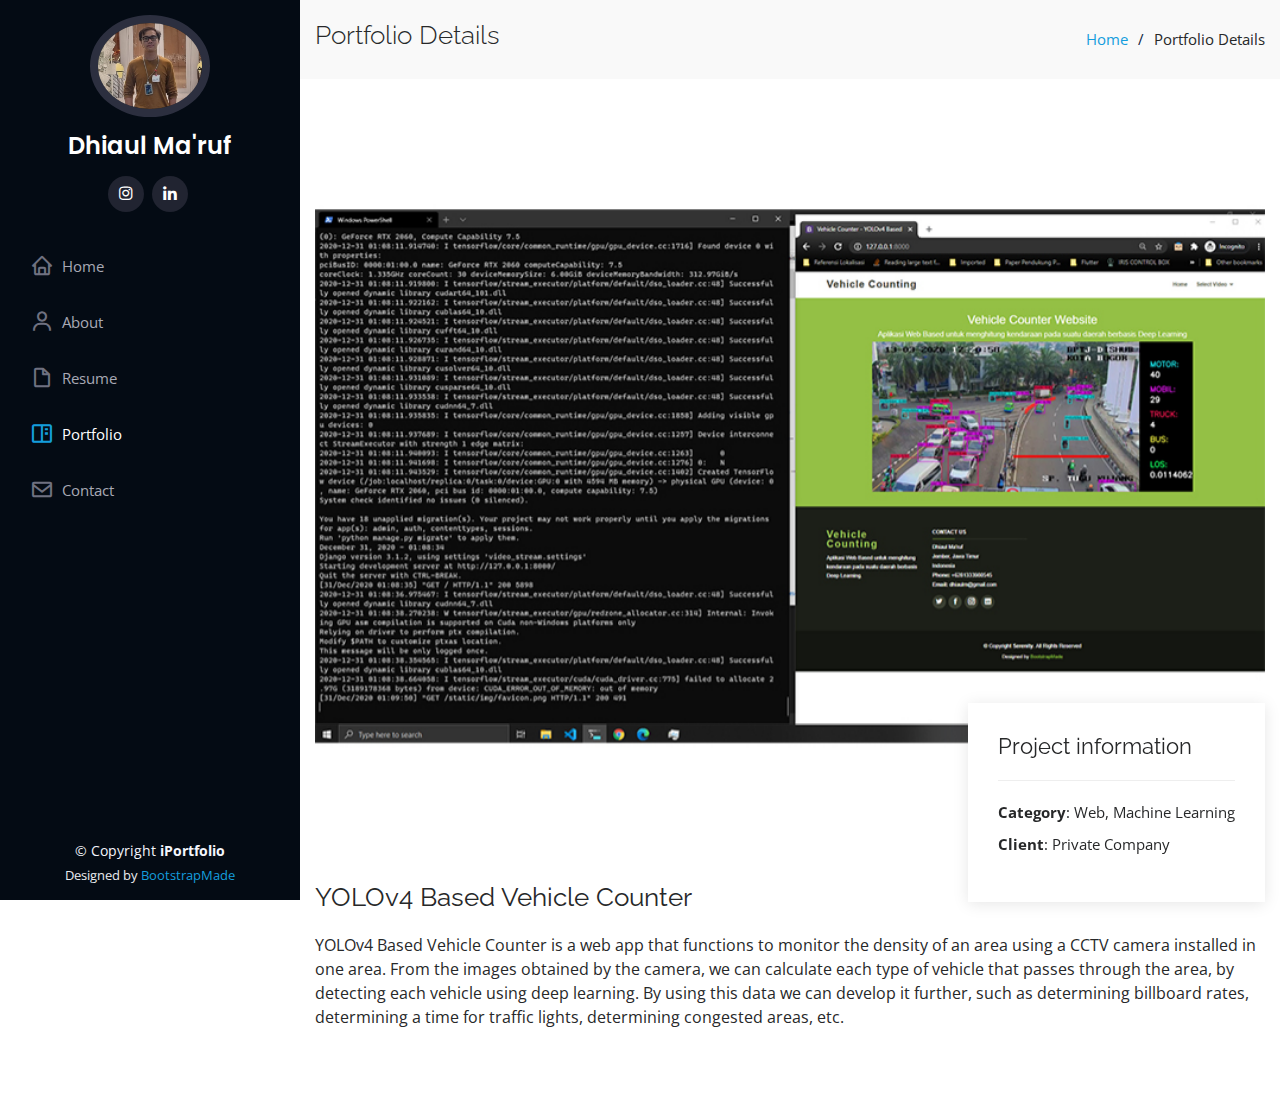
<file: portfolio-details-5.html>
<!DOCTYPE html>
<html lang="en">

<head>
  <meta charset="utf-8">
  <meta content="width=device-width, initial-scale=1.0" name="viewport">

  <title>Portfolio Details</title>
  <meta content="" name="description">
  <meta content="" name="keywords">

  <!-- Favicons -->
  <link href="assets/img/favicon.png" rel="icon">
  <link href="assets/img/apple-touch-icon.png" rel="apple-touch-icon">

  <!-- Google Fonts -->
  <link href="https://fonts.googleapis.com/css?family=Open+Sans:300,300i,400,400i,600,600i,700,700i|Raleway:300,300i,400,400i,500,500i,600,600i,700,700i|Poppins:300,300i,400,400i,500,500i,600,600i,700,700i" rel="stylesheet">

  <!-- Vendor CSS Files -->
  <link href="assets/vendor/bootstrap/css/bootstrap.min.css" rel="stylesheet">
  <link href="assets/vendor/icofont/icofont.min.css" rel="stylesheet">
  <link href="assets/vendor/boxicons/css/boxicons.min.css" rel="stylesheet">
  <link href="assets/vendor/venobox/venobox.css" rel="stylesheet">
  <link href="assets/vendor/owl.carousel/assets/owl.carousel.min.css" rel="stylesheet">
  <link href="assets/vendor/aos/aos.css" rel="stylesheet">

  <!-- Template Main CSS File -->
  <link href="assets/css/style.css" rel="stylesheet">

  <!-- =======================================================
  * Template Name: iPortfolio - v1.5.1
  * Template URL: https://bootstrapmade.com/iportfolio-bootstrap-portfolio-websites-template/
  * Author: BootstrapMade.com
  * License: https://bootstrapmade.com/license/
  ======================================================== -->
</head>

<body>

  <!-- ======= Mobile nav toggle button ======= -->
  <button type="button" class="mobile-nav-toggle d-xl-none"><i class="icofont-navigation-menu"></i></button>

  <!-- ======= Header ======= -->
  <header id="header">
    <div class="d-flex flex-column">

      <div class="profile">
        <img src="assets/img/dhiaul-img.jpg" alt="" class="img-fluid rounded-circle">
        <h1 class="text-light"><a href="index.html">Dhiaul Ma'ruf</a></h1>
        <div class="social-links mt-3 text-center">
          <!-- <a href="#" class="twitter"><i class="bx bxl-twitter"></i></a> -->
          <!-- <a href="#" class="facebook"><i class="bx bxl-facebook"></i></a> -->
          <a href="https://www.instagram.com/dhiaul_98/" class="instagram"><i class="bx bxl-instagram"></i></a>
          <!-- <a href="#" class="google-plus"><i class="bx bxl-skype"></i></a> -->
          <a href="#" class="linkedin"><i class="bx bxl-linkedin"></i></a>
        </div>
      </div>

      <nav class="nav-menu">
        <ul>
          <li><a href="index.html"><i class="bx bx-home"></i> <span>Home</span></a></li>
          <li><a href="index.html#about"><i class="bx bx-user"></i> <span>About</span></a></li>
          <li><a href="index.html#resume"><i class="bx bx-file-blank"></i> <span>Resume</span></a></li>
          <li class="active"><a href="index.html#portfolio"><i class="bx bx-book-content"></i> Portfolio</a></li>
          <!-- <li><a href="#services"><i class="bx bx-server"></i> Services</a></li> -->
          <li><a href="index.html#contact"><i class="bx bx-envelope"></i> Contact</a></li>

        </ul>
      </nav><!-- .nav-menu -->
      <button type="button" class="mobile-nav-toggle d-xl-none"><i class="icofont-navigation-menu"></i></button>

    </div>
  </header><!-- End Header -->

  <main id="main">

    <!-- ======= Breadcrumbs ======= -->
    <section id="breadcrumbs" class="breadcrumbs">
      <div class="container">

        <div class="d-flex justify-content-between align-items-center">
          <h2>Portfolio Details</h2>
          <ol>
            <li><a href="index.html">Home</a></li>
            <li>Portfolio Details</li>
          </ol>
        </div>

      </div>
    </section><!-- End Breadcrumbs -->

    <!-- ======= Portfolio Details Section ======= -->
    <section id="portfolio-details" class="portfolio-details">
      <div class="container">

        <div class="portfolio-details-container">

          <div class="owl-carousel portfolio-details-carousel">
            <img src="assets/img/portfolio/portfolio-5.jpg" class="img-fluid" alt="">
            <!-- <img src="assets/img/portfolio/portfolio-5.jpg" class="img-fluid" alt="">
            <img src="assets/img/portfolio/portfolio-5.jpg" class="img-fluid" alt=""> -->
          </div>

          <div class="portfolio-info">
            <h3>Project information</h3>
            <ul>
              <li><strong>Category</strong>: Web, Machine Learning </li>
              <li><strong>Client</strong>: Private Company</li>
            </ul>
          </div>

        </div>

        <div class="portfolio-description">
          <h2>YOLOv4 Based Vehicle Counter</h2>
          <p>
            YOLOv4 Based Vehicle Counter is a web app that functions to monitor the density of an area using a CCTV camera installed in one area. From the images obtained by the camera, we can calculate each type of vehicle that passes through the area, by detecting each vehicle using deep learning. By using this data we can develop it further, such as determining billboard rates, determining a time for traffic lights, determining congested areas, etc.
          </p>
        </div>

      </div>
    </section><!-- End Portfolio Details Section -->

  </main><!-- End #main -->

  <!-- ======= Footer ======= -->
  <footer id="footer">
    <div class="container">
      <div class="copyright">
        &copy; Copyright <strong><span>iPortfolio</span></strong>
      </div>
      <div class="credits">
        <!-- All the links in the footer should remain intact. -->
        <!-- You can delete the links only if you purchased the pro version. -->
        <!-- Licensing information: https://bootstrapmade.com/license/ -->
        <!-- Purchase the pro version with working PHP/AJAX contact form: https://bootstrapmade.com/iportfolio-bootstrap-portfolio-websites-template/ -->
        Designed by <a href="https://bootstrapmade.com/">BootstrapMade</a>
      </div>
    </div>
  </footer><!-- End  Footer -->

  <a href="#" class="back-to-top"><i class="icofont-simple-up"></i></a>

  <!-- Vendor JS Files -->
  <script src="assets/vendor/jquery/jquery.min.js"></script>
  <script src="assets/vendor/bootstrap/js/bootstrap.bundle.min.js"></script>
  <script src="assets/vendor/jquery.easing/jquery.easing.min.js"></script>
  <script src="assets/vendor/php-email-form/validate.js"></script>
  <script src="assets/vendor/waypoints/jquery.waypoints.min.js"></script>
  <script src="assets/vendor/counterup/counterup.min.js"></script>
  <script src="assets/vendor/isotope-layout/isotope.pkgd.min.js"></script>
  <script src="assets/vendor/venobox/venobox.min.js"></script>
  <script src="assets/vendor/owl.carousel/owl.carousel.min.js"></script>
  <script src="assets/vendor/typed.js/typed.min.js"></script>
  <script src="assets/vendor/aos/aos.js"></script>

  <!-- Template Main JS File -->
  <script src="assets/js/main.js"></script>

</body>

</html>
</file>
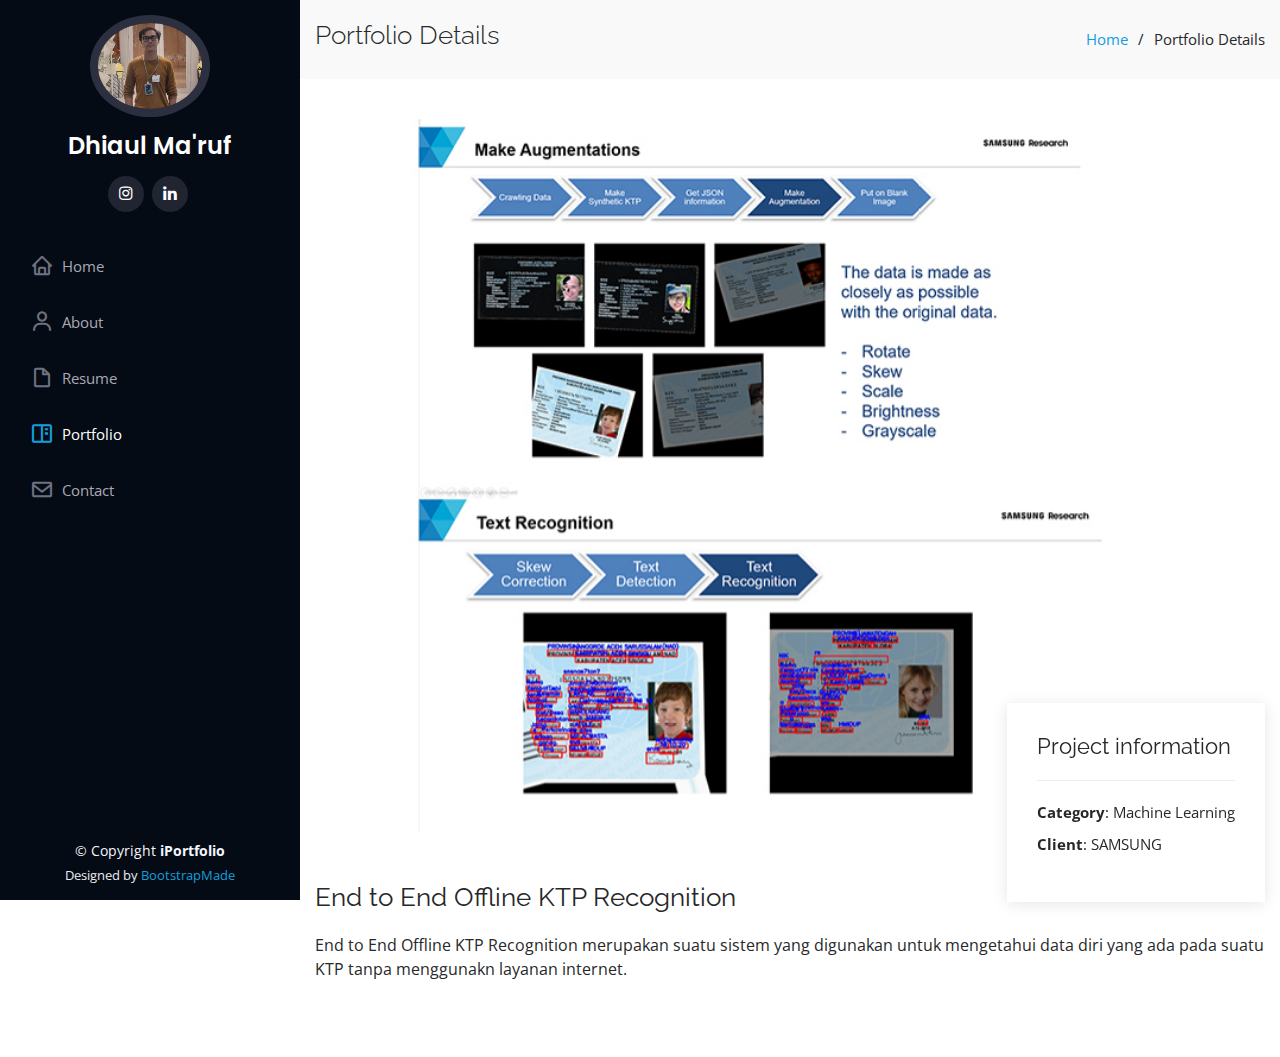
<file: portfolio-details-6.html>
<!DOCTYPE html>
<html lang="en">

<head>
  <meta charset="utf-8">
  <meta content="width=device-width, initial-scale=1.0" name="viewport">

  <title>Portfolio Details</title>
  <meta content="" name="description">
  <meta content="" name="keywords">

  <!-- Favicons -->
  <link href="assets/img/favicon.png" rel="icon">
  <link href="assets/img/apple-touch-icon.png" rel="apple-touch-icon">

  <!-- Google Fonts -->
  <link href="https://fonts.googleapis.com/css?family=Open+Sans:300,300i,400,400i,600,600i,700,700i|Raleway:300,300i,400,400i,500,500i,600,600i,700,700i|Poppins:300,300i,400,400i,500,500i,600,600i,700,700i" rel="stylesheet">

  <!-- Vendor CSS Files -->
  <link href="assets/vendor/bootstrap/css/bootstrap.min.css" rel="stylesheet">
  <link href="assets/vendor/icofont/icofont.min.css" rel="stylesheet">
  <link href="assets/vendor/boxicons/css/boxicons.min.css" rel="stylesheet">
  <link href="assets/vendor/venobox/venobox.css" rel="stylesheet">
  <link href="assets/vendor/owl.carousel/assets/owl.carousel.min.css" rel="stylesheet">
  <link href="assets/vendor/aos/aos.css" rel="stylesheet">

  <!-- Template Main CSS File -->
  <link href="assets/css/style.css" rel="stylesheet">

  <!-- =======================================================
  * Template Name: iPortfolio - v1.5.1
  * Template URL: https://bootstrapmade.com/iportfolio-bootstrap-portfolio-websites-template/
  * Author: BootstrapMade.com
  * License: https://bootstrapmade.com/license/
  ======================================================== -->
</head>

<body>

  <!-- ======= Mobile nav toggle button ======= -->
  <button type="button" class="mobile-nav-toggle d-xl-none"><i class="icofont-navigation-menu"></i></button>

  <!-- ======= Header ======= -->
  <header id="header">
    <div class="d-flex flex-column">

      <div class="profile">
        <img src="assets/img/dhiaul-img.jpg" alt="" class="img-fluid rounded-circle">
        <h1 class="text-light"><a href="index.html">Dhiaul Ma'ruf</a></h1>
        <div class="social-links mt-3 text-center">
          <!-- <a href="#" class="twitter"><i class="bx bxl-twitter"></i></a> -->
          <!-- <a href="#" class="facebook"><i class="bx bxl-facebook"></i></a> -->
          <a href="https://www.instagram.com/dhiaul_98/" class="instagram"><i class="bx bxl-instagram"></i></a>
          <!-- <a href="#" class="google-plus"><i class="bx bxl-skype"></i></a> -->
          <a href="#" class="linkedin"><i class="bx bxl-linkedin"></i></a>
        </div>
      </div>

      <nav class="nav-menu">
        <ul>
          <li><a href="index.html"><i class="bx bx-home"></i> <span>Home</span></a></li>
          <li><a href="index.html#about"><i class="bx bx-user"></i> <span>About</span></a></li>
          <li><a href="index.html#resume"><i class="bx bx-file-blank"></i> <span>Resume</span></a></li>
          <li class="active"><a href="index.html#portfolio"><i class="bx bx-book-content"></i> Portfolio</a></li>
          <!-- <li><a href="#services"><i class="bx bx-server"></i> Services</a></li> -->
          <li><a href="index.html#contact"><i class="bx bx-envelope"></i> Contact</a></li>

        </ul>
      </nav><!-- .nav-menu -->
      <button type="button" class="mobile-nav-toggle d-xl-none"><i class="icofont-navigation-menu"></i></button>

    </div>
  </header><!-- End Header -->

  <main id="main">

    <!-- ======= Breadcrumbs ======= -->
    <section id="breadcrumbs" class="breadcrumbs">
      <div class="container">

        <div class="d-flex justify-content-between align-items-center">
          <h2>Portfolio Details</h2>
          <ol>
            <li><a href="index.html">Home</a></li>
            <li>Portfolio Details</li>
          </ol>
        </div>

      </div>
    </section><!-- End Breadcrumbs -->

    <!-- ======= Portfolio Details Section ======= -->
    <section id="portfolio-details" class="portfolio-details">
      <div class="container">

        <div class="portfolio-details-container">

          <div class="owl-carousel portfolio-details-carousel">
            <img src="assets/img/portfolio/portfolio-6.jpg" class="img-fluid" alt="">
            <!-- <img src="assets/img/portfolio/portfolio-6.jpg" class="img-fluid" alt="">
            <img src="assets/img/portfolio/portfolio-6.jpg" class="img-fluid" alt=""> -->
          </div>

          <div class="portfolio-info">
            <h3>Project information</h3>
            <ul>
              <li><strong>Category</strong>: Machine Learning </li>
              <li><strong>Client</strong>: SAMSUNG</li>
            </ul>
          </div>

        </div>

        <div class="portfolio-description">
          <h2>End to End Offline KTP Recognition</h2>
          <p>
            End to End Offline KTP Recognition merupakan suatu sistem yang digunakan untuk mengetahui data diri yang ada pada suatu KTP tanpa menggunakn layanan internet.
          </p>
        </div>

      </div>
    </section><!-- End Portfolio Details Section -->

  </main><!-- End #main -->

  <!-- ======= Footer ======= -->
  <footer id="footer">
    <div class="container">
      <div class="copyright">
        &copy; Copyright <strong><span>iPortfolio</span></strong>
      </div>
      <div class="credits">
        <!-- All the links in the footer should remain intact. -->
        <!-- You can delete the links only if you purchased the pro version. -->
        <!-- Licensing information: https://bootstrapmade.com/license/ -->
        <!-- Purchase the pro version with working PHP/AJAX contact form: https://bootstrapmade.com/iportfolio-bootstrap-portfolio-websites-template/ -->
        Designed by <a href="https://bootstrapmade.com/">BootstrapMade</a>
      </div>
    </div>
  </footer><!-- End  Footer -->

  <a href="#" class="back-to-top"><i class="icofont-simple-up"></i></a>

  <!-- Vendor JS Files -->
  <script src="assets/vendor/jquery/jquery.min.js"></script>
  <script src="assets/vendor/bootstrap/js/bootstrap.bundle.min.js"></script>
  <script src="assets/vendor/jquery.easing/jquery.easing.min.js"></script>
  <script src="assets/vendor/php-email-form/validate.js"></script>
  <script src="assets/vendor/waypoints/jquery.waypoints.min.js"></script>
  <script src="assets/vendor/counterup/counterup.min.js"></script>
  <script src="assets/vendor/isotope-layout/isotope.pkgd.min.js"></script>
  <script src="assets/vendor/venobox/venobox.min.js"></script>
  <script src="assets/vendor/owl.carousel/owl.carousel.min.js"></script>
  <script src="assets/vendor/typed.js/typed.min.js"></script>
  <script src="assets/vendor/aos/aos.js"></script>

  <!-- Template Main JS File -->
  <script src="assets/js/main.js"></script>

</body>

</html>
</file>
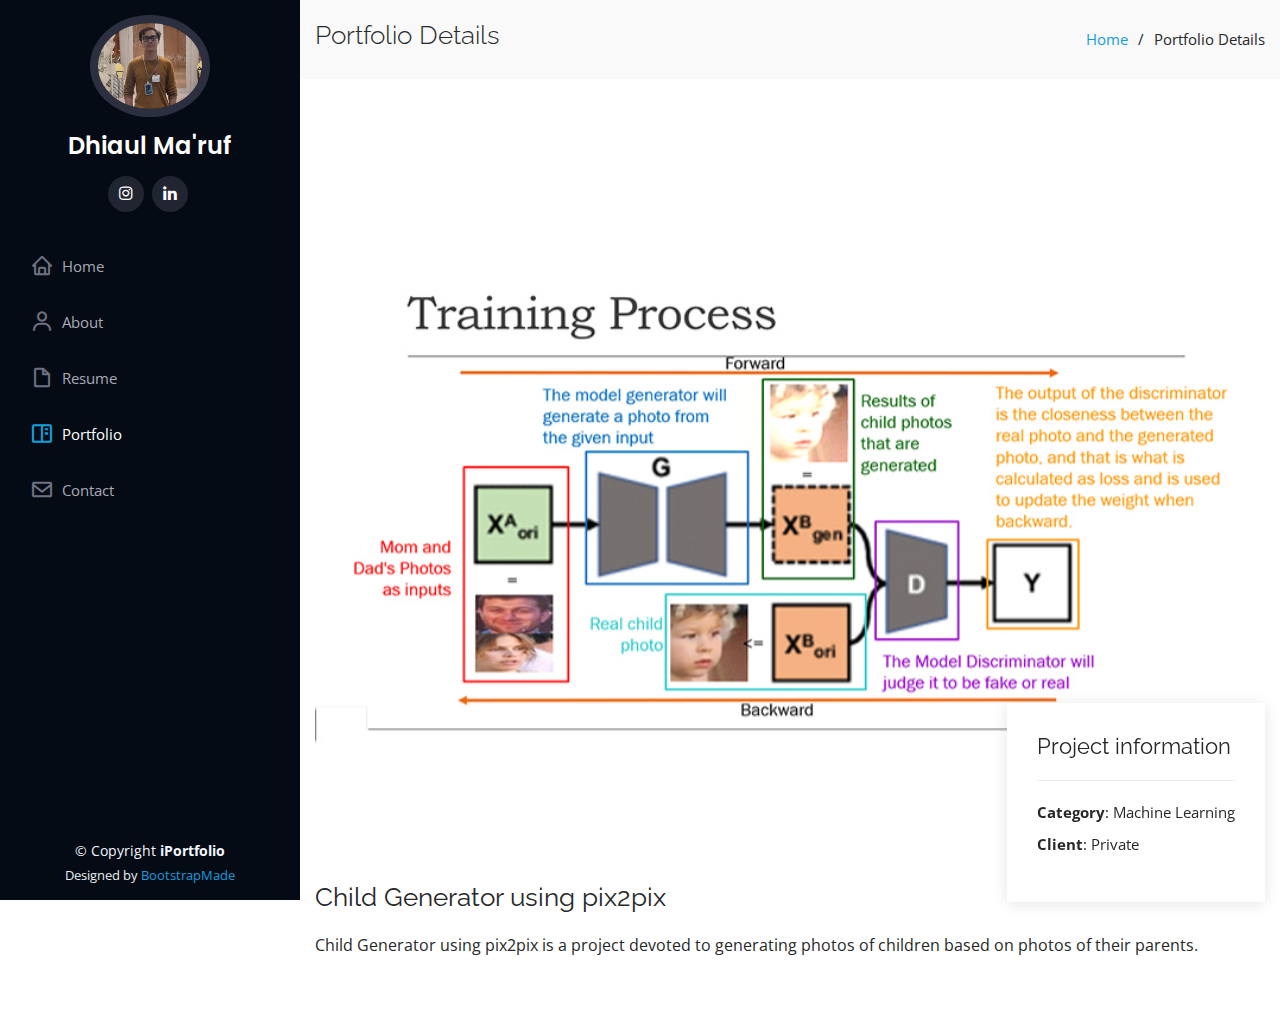
<file: portfolio-details-7.html>
<!DOCTYPE html>
<html lang="en">

<head>
  <meta charset="utf-8">
  <meta content="width=device-width, initial-scale=1.0" name="viewport">

  <title>Portfolio Details</title>
  <meta content="" name="description">
  <meta content="" name="keywords">

  <!-- Favicons -->
  <link href="assets/img/favicon.png" rel="icon">
  <link href="assets/img/apple-touch-icon.png" rel="apple-touch-icon">

  <!-- Google Fonts -->
  <link href="https://fonts.googleapis.com/css?family=Open+Sans:300,300i,400,400i,600,600i,700,700i|Raleway:300,300i,400,400i,500,500i,600,600i,700,700i|Poppins:300,300i,400,400i,500,500i,600,600i,700,700i" rel="stylesheet">

  <!-- Vendor CSS Files -->
  <link href="assets/vendor/bootstrap/css/bootstrap.min.css" rel="stylesheet">
  <link href="assets/vendor/icofont/icofont.min.css" rel="stylesheet">
  <link href="assets/vendor/boxicons/css/boxicons.min.css" rel="stylesheet">
  <link href="assets/vendor/venobox/venobox.css" rel="stylesheet">
  <link href="assets/vendor/owl.carousel/assets/owl.carousel.min.css" rel="stylesheet">
  <link href="assets/vendor/aos/aos.css" rel="stylesheet">

  <!-- Template Main CSS File -->
  <link href="assets/css/style.css" rel="stylesheet">

  <!-- =======================================================
  * Template Name: iPortfolio - v1.5.1
  * Template URL: https://bootstrapmade.com/iportfolio-bootstrap-portfolio-websites-template/
  * Author: BootstrapMade.com
  * License: https://bootstrapmade.com/license/
  ======================================================== -->
</head>

<body>

  <!-- ======= Mobile nav toggle button ======= -->
  <button type="button" class="mobile-nav-toggle d-xl-none"><i class="icofont-navigation-menu"></i></button>

  <!-- ======= Header ======= -->
  <header id="header">
    <div class="d-flex flex-column">

      <div class="profile">
        <img src="assets/img/dhiaul-img.jpg" alt="" class="img-fluid rounded-circle">
        <h1 class="text-light"><a href="index.html">Dhiaul Ma'ruf</a></h1>
        <div class="social-links mt-3 text-center">
          <!-- <a href="#" class="twitter"><i class="bx bxl-twitter"></i></a> -->
          <!-- <a href="#" class="facebook"><i class="bx bxl-facebook"></i></a> -->
          <a href="https://www.instagram.com/dhiaul_98/" class="instagram"><i class="bx bxl-instagram"></i></a>
          <!-- <a href="#" class="google-plus"><i class="bx bxl-skype"></i></a> -->
          <a href="#" class="linkedin"><i class="bx bxl-linkedin"></i></a>
        </div>
      </div>

      <nav class="nav-menu">
        <ul>
          <li><a href="index.html"><i class="bx bx-home"></i> <span>Home</span></a></li>
          <li><a href="index.html#about"><i class="bx bx-user"></i> <span>About</span></a></li>
          <li><a href="index.html#resume"><i class="bx bx-file-blank"></i> <span>Resume</span></a></li>
          <li class="active"><a href="index.html#portfolio"><i class="bx bx-book-content"></i> Portfolio</a></li>
          <!-- <li><a href="#services"><i class="bx bx-server"></i> Services</a></li> -->
          <li><a href="index.html#contact"><i class="bx bx-envelope"></i> Contact</a></li>

        </ul>
      </nav><!-- .nav-menu -->
      <button type="button" class="mobile-nav-toggle d-xl-none"><i class="icofont-navigation-menu"></i></button>

    </div>
  </header><!-- End Header -->

  <main id="main">

    <!-- ======= Breadcrumbs ======= -->
    <section id="breadcrumbs" class="breadcrumbs">
      <div class="container">

        <div class="d-flex justify-content-between align-items-center">
          <h2>Portfolio Details</h2>
          <ol>
            <li><a href="index.html">Home</a></li>
            <li>Portfolio Details</li>
          </ol>
        </div>

      </div>
    </section><!-- End Breadcrumbs -->

    <!-- ======= Portfolio Details Section ======= -->
    <section id="portfolio-details" class="portfolio-details">
      <div class="container">

        <div class="portfolio-details-container">

          <div class="owl-carousel portfolio-details-carousel">
            <img src="assets/img/portfolio/portfolio-7.jpg" class="img-fluid" alt="">
            <!-- <img src="assets/img/portfolio/portfolio-7.jpg" class="img-fluid" alt="">
            <img src="assets/img/portfolio/portfolio-7.jpg" class="img-fluid" alt=""> -->
          </div>

          <div class="portfolio-info">
            <h3>Project information</h3>
            <ul>
              <li><strong>Category</strong>: Machine Learning </li>
              <li><strong>Client</strong>: Private</li>
            </ul>
          </div>

        </div>

        <div class="portfolio-description">
          <h2>Child Generator using pix2pix</h2>
          <p>
            Child Generator using pix2pix is a project devoted to generating photos of children based on photos of their parents.
          </p>
        </div>

      </div>
    </section><!-- End Portfolio Details Section -->

  </main><!-- End #main -->

  <!-- ======= Footer ======= -->
  <footer id="footer">
    <div class="container">
      <div class="copyright">
        &copy; Copyright <strong><span>iPortfolio</span></strong>
      </div>
      <div class="credits">
        <!-- All the links in the footer should remain intact. -->
        <!-- You can delete the links only if you purchased the pro version. -->
        <!-- Licensing information: https://bootstrapmade.com/license/ -->
        <!-- Purchase the pro version with working PHP/AJAX contact form: https://bootstrapmade.com/iportfolio-bootstrap-portfolio-websites-template/ -->
        Designed by <a href="https://bootstrapmade.com/">BootstrapMade</a>
      </div>
    </div>
  </footer><!-- End  Footer -->

  <a href="#" class="back-to-top"><i class="icofont-simple-up"></i></a>

  <!-- Vendor JS Files -->
  <script src="assets/vendor/jquery/jquery.min.js"></script>
  <script src="assets/vendor/bootstrap/js/bootstrap.bundle.min.js"></script>
  <script src="assets/vendor/jquery.easing/jquery.easing.min.js"></script>
  <script src="assets/vendor/php-email-form/validate.js"></script>
  <script src="assets/vendor/waypoints/jquery.waypoints.min.js"></script>
  <script src="assets/vendor/counterup/counterup.min.js"></script>
  <script src="assets/vendor/isotope-layout/isotope.pkgd.min.js"></script>
  <script src="assets/vendor/venobox/venobox.min.js"></script>
  <script src="assets/vendor/owl.carousel/owl.carousel.min.js"></script>
  <script src="assets/vendor/typed.js/typed.min.js"></script>
  <script src="assets/vendor/aos/aos.js"></script>

  <!-- Template Main JS File -->
  <script src="assets/js/main.js"></script>

</body>

</html>
</file>
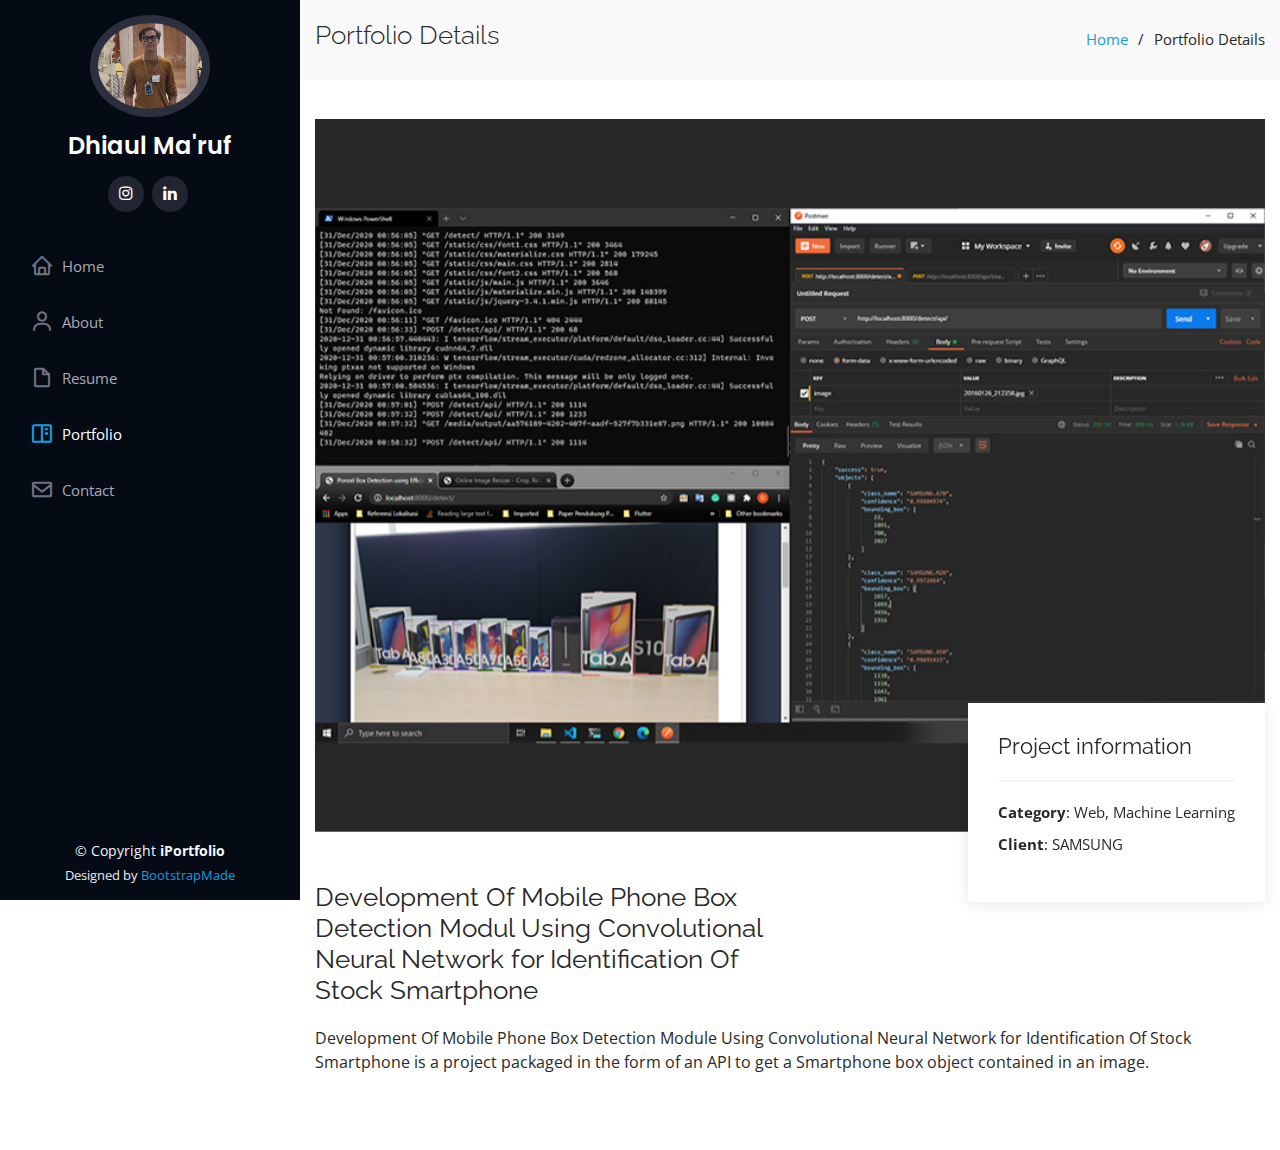
<file: portfolio-details-8.html>
<!DOCTYPE html>
<html lang="en">

<head>
  <meta charset="utf-8">
  <meta content="width=device-width, initial-scale=1.0" name="viewport">

  <title>Portfolio Details</title>
  <meta content="" name="description">
  <meta content="" name="keywords">

  <!-- Favicons -->
  <link href="assets/img/favicon.png" rel="icon">
  <link href="assets/img/apple-touch-icon.png" rel="apple-touch-icon">

  <!-- Google Fonts -->
  <link href="https://fonts.googleapis.com/css?family=Open+Sans:300,300i,400,400i,600,600i,700,700i|Raleway:300,300i,400,400i,500,500i,600,600i,700,700i|Poppins:300,300i,400,400i,500,500i,600,600i,700,700i" rel="stylesheet">

  <!-- Vendor CSS Files -->
  <link href="assets/vendor/bootstrap/css/bootstrap.min.css" rel="stylesheet">
  <link href="assets/vendor/icofont/icofont.min.css" rel="stylesheet">
  <link href="assets/vendor/boxicons/css/boxicons.min.css" rel="stylesheet">
  <link href="assets/vendor/venobox/venobox.css" rel="stylesheet">
  <link href="assets/vendor/owl.carousel/assets/owl.carousel.min.css" rel="stylesheet">
  <link href="assets/vendor/aos/aos.css" rel="stylesheet">

  <!-- Template Main CSS File -->
  <link href="assets/css/style.css" rel="stylesheet">

  <!-- =======================================================
  * Template Name: iPortfolio - v1.5.1
  * Template URL: https://bootstrapmade.com/iportfolio-bootstrap-portfolio-websites-template/
  * Author: BootstrapMade.com
  * License: https://bootstrapmade.com/license/
  ======================================================== -->
</head>

<body>

  <!-- ======= Mobile nav toggle button ======= -->
  <button type="button" class="mobile-nav-toggle d-xl-none"><i class="icofont-navigation-menu"></i></button>

  <!-- ======= Header ======= -->
  <header id="header">
    <div class="d-flex flex-column">

      <div class="profile">
        <img src="assets/img/dhiaul-img.jpg" alt="" class="img-fluid rounded-circle">
        <h1 class="text-light"><a href="index.html">Dhiaul Ma'ruf</a></h1>
        <div class="social-links mt-3 text-center">
          <!-- <a href="#" class="twitter"><i class="bx bxl-twitter"></i></a> -->
          <!-- <a href="#" class="facebook"><i class="bx bxl-facebook"></i></a> -->
          <a href="https://www.instagram.com/dhiaul_98/" class="instagram"><i class="bx bxl-instagram"></i></a>
          <!-- <a href="#" class="google-plus"><i class="bx bxl-skype"></i></a> -->
          <a href="#" class="linkedin"><i class="bx bxl-linkedin"></i></a>
        </div>
      </div>

      <nav class="nav-menu">
        <ul>
          <li><a href="index.html"><i class="bx bx-home"></i> <span>Home</span></a></li>
          <li><a href="index.html#about"><i class="bx bx-user"></i> <span>About</span></a></li>
          <li><a href="index.html#resume"><i class="bx bx-file-blank"></i> <span>Resume</span></a></li>
          <li class="active"><a href="index.html#portfolio"><i class="bx bx-book-content"></i> Portfolio</a></li>
          <!-- <li><a href="#services"><i class="bx bx-server"></i> Services</a></li> -->
          <li><a href="index.html#contact"><i class="bx bx-envelope"></i> Contact</a></li>

        </ul>
      </nav><!-- .nav-menu -->
      <button type="button" class="mobile-nav-toggle d-xl-none"><i class="icofont-navigation-menu"></i></button>

    </div>
  </header><!-- End Header -->

  <main id="main">

    <!-- ======= Breadcrumbs ======= -->
    <section id="breadcrumbs" class="breadcrumbs">
      <div class="container">

        <div class="d-flex justify-content-between align-items-center">
          <h2>Portfolio Details</h2>
          <ol>
            <li><a href="index.html">Home</a></li>
            <li>Portfolio Details</li>
          </ol>
        </div>

      </div>
    </section><!-- End Breadcrumbs -->

    <!-- ======= Portfolio Details Section ======= -->
    <section id="portfolio-details" class="portfolio-details">
      <div class="container">

        <div class="portfolio-details-container">

          <div class="owl-carousel portfolio-details-carousel">
            <img src="assets/img/portfolio/portfolio-8.jpg" class="img-fluid" alt="">
            <!-- <img src="assets/img/portfolio/portfolio-8.jpg" class="img-fluid" alt="">
            <img src="assets/img/portfolio/portfolio-8.jpg" class="img-fluid" alt=""> -->
          </div>

          <div class="portfolio-info">
            <h3>Project information</h3>
            <ul>
              <li><strong>Category</strong>: Web, Machine Learning </li>
              <li><strong>Client</strong>: SAMSUNG</li>
            </ul>
          </div>

        </div>

        <div class="portfolio-description">
          <h2>Development Of Mobile Phone Box Detection Modul Using Convolutional Neural Network for Identification Of Stock Smartphone</h2>
          <p>
            Development Of Mobile Phone Box Detection Module Using Convolutional Neural Network for Identification Of Stock Smartphone is a project packaged in the form of an API to get a Smartphone box object contained in an image.
          </p>
        </div>

      </div>
    </section><!-- End Portfolio Details Section -->

  </main><!-- End #main -->

  <!-- ======= Footer ======= -->
  <footer id="footer">
    <div class="container">
      <div class="copyright">
        &copy; Copyright <strong><span>iPortfolio</span></strong>
      </div>
      <div class="credits">
        <!-- All the links in the footer should remain intact. -->
        <!-- You can delete the links only if you purchased the pro version. -->
        <!-- Licensing information: https://bootstrapmade.com/license/ -->
        <!-- Purchase the pro version with working PHP/AJAX contact form: https://bootstrapmade.com/iportfolio-bootstrap-portfolio-websites-template/ -->
        Designed by <a href="https://bootstrapmade.com/">BootstrapMade</a>
      </div>
    </div>
  </footer><!-- End  Footer -->

  <a href="#" class="back-to-top"><i class="icofont-simple-up"></i></a>

  <!-- Vendor JS Files -->
  <script src="assets/vendor/jquery/jquery.min.js"></script>
  <script src="assets/vendor/bootstrap/js/bootstrap.bundle.min.js"></script>
  <script src="assets/vendor/jquery.easing/jquery.easing.min.js"></script>
  <script src="assets/vendor/php-email-form/validate.js"></script>
  <script src="assets/vendor/waypoints/jquery.waypoints.min.js"></script>
  <script src="assets/vendor/counterup/counterup.min.js"></script>
  <script src="assets/vendor/isotope-layout/isotope.pkgd.min.js"></script>
  <script src="assets/vendor/venobox/venobox.min.js"></script>
  <script src="assets/vendor/owl.carousel/owl.carousel.min.js"></script>
  <script src="assets/vendor/typed.js/typed.min.js"></script>
  <script src="assets/vendor/aos/aos.js"></script>

  <!-- Template Main JS File -->
  <script src="assets/js/main.js"></script>

</body>

</html>
</file>
<file: assets/vendor/venobox/venobox.css>
/* ------ venobox.css --------*/
.vbox-overlay *, .vbox-overlay *:before, .vbox-overlay *:after{
    -webkit-backface-visibility: hidden;
    -webkit-box-sizing:border-box;
    -moz-box-sizing:border-box;
    box-sizing:border-box;
}
.vbox-overlay * { 
    -webkit-backface-visibility: visible;
    backface-visibility: visible;
}
.vbox-overlay{
    display: -webkit-flex;
    display: flex;
    -webkit-flex-direction: column;
    flex-direction: column;
    -webkit-justify-content: center;
    justify-content: center;
    -webkit-align-items: center;
    align-items: center;
    position: fixed;
    left: 0;
    top: 0;
    bottom: 0;
    right: 0;
    z-index: 999999;
}

/* ----- navigation ----- */
.vbox-title{
    width: 100%;
    height: 40px;
    float: left;
    text-align: center;
    line-height: 28px;
    font-size: 12px;
    padding: 6px 50px;
    overflow: hidden;
    position: fixed;
    display: none;
    left: 0;
    z-index: 89;
}
.vbox-close{
    cursor: pointer;
    position: fixed;
    top: -1px;
    right: 0;
    width: 50px;
    height: 40px;
    padding: 6px;
    display: block;
    background-position:10px center;
    overflow: hidden;
    font-size: 24px;
    line-height: 1;
    text-align: center;
    z-index: 99;
}
.vbox-left{
    cursor: pointer;
    position: fixed;
    left: 0;
    height: 40px;
    overflow: hidden;
    line-height: 28px;
    font-size: 12px;
    z-index: 99;
    display: flex;
    align-items:center;
}
.vbox-num{
    display: inline-block;
    margin: 6px 0 6px 15px;
}
/* ----- Social share ----- */
.vbox-share{
    line-height: 28px;
    font-size: 12px;
    overflow: hidden;
    position: fixed;
    left: 0;
    z-index: 98;
    display: flex;
    align-items:center;
    justify-content: center;
    width: 100%;
    text-align: center;
}
.vbox-share svg{
    max-height: 28px;
    width: 28px;
    z-index: 10;
    margin-left: 12px;
    margin-top: 6px;
    margin-bottom: 6px;
    vertical-align: middle;
}


/* ----- navigation ARROWS ----- */
.vbox-next, .vbox-prev{
    position: fixed;
    top: 50%;
    margin-top: -15px;
    overflow: hidden;
    cursor: pointer;
    display: block;
    width: 45px;
    height: 45px;
    z-index: 99;
}
.vbox-next span, .vbox-prev span{
    position: relative;
    width: 20px;
    height: 20px;
    border: 2px solid transparent;
    border-top-color: #B6B6B6;
    border-right-color: #B6B6B6;
    text-indent: -100px;
    position: absolute;
    top: 8px;
    display: block;
}
.vbox-prev{
    left: 15px;
}
.vbox-next{
    right: 15px;
}
.vbox-prev span{
    left: 10px;
    -ms-transform: rotate(-135deg);
    -webkit-transform: rotate(-135deg);
    transform: rotate(-135deg);
}
.vbox-next span{
    -ms-transform: rotate(45deg);
    -webkit-transform: rotate(45deg);
    transform: rotate(45deg);
    right: 10px;
}
/* ------- inline window ------ */
.vbox-inline{
    width: 420px;
    height: 315px;
    height: 70vh;
    padding: 10px;
    background: #fff;
    margin: 0 auto;
    overflow: auto;
    text-align: left;
}
/* ------- Video & iFrames window ------ */
.venoframe{
    max-width: 100%;
    width: 100%;
    border: none;
    width: 100%;
    height: 260px;
    height: 70vh;
}
.venoframe.vbvid{
    height: 260px;
}
@media (min-width: 768px) {
    .venoframe, .vbox-inline{
        width: 90%;
        height: 360px;
        height: 70vh;
    }
    .venoframe.vbvid{
        width: 640px;
        height: 360px;
    }
}
@media (min-width: 992px) {
    .venoframe, .vbox-inline{
        max-width: 1200px;
        width: 80%;
        height: 540px;
        height: 70vh;
    }
    .venoframe.vbvid{
        width: 960px;
        height: 540px;
    }
}
/* 
Please do NOT edit this part! 
or at least read this note: http://i.imgur.com/7C0ws9e.gif
*/
.vbox-open{
    overflow: hidden;
}
.vbox-container{
    position: absolute;
    left: 0;
    right: 0;
    top: 0;
    bottom: 0;
    overflow-x: hidden;
    overflow-y: scroll;
    overflow-scrolling: touch;
    -webkit-overflow-scrolling: touch;
    z-index: 20;
    max-height: 100%;

}

.vbox-content{
    text-align: center;
    float: left;
    width: 100%;
    position: relative;
    overflow: hidden;
    padding: 20px 4%;
}
.vbox-container img{
    max-width: 100%;
    height: auto;
}
.vbox-figlio{
    box-shadow: 0 0 12px rgba(0,0,0,0.19), 0 6px 6px rgba(0,0,0,0.23);
    max-width: 100%;
    text-align: initial;
}
img.vbox-figlio{
    -webkit-user-select: none;
-khtml-user-select: none;
-moz-user-select: none;
-o-user-select: none;
user-select: none;
}
.vbox-content.swipe-left{
    margin-left: -200px !important;
}
.vbox-content.swipe-right{
    margin-left: 200px !important;
}
.vbox-animated{
    webkit-transition: margin 300ms ease-out;
    transition: margin 300ms ease-out;
}

/* ---------- preloader ----------
 * SPINKIT 
 * http://tobiasahlin.com/spinkit/
-------------------------------- */
.sk-double-bounce,.sk-rotating-plane{width:40px;height:40px;margin:40px auto}.sk-rotating-plane{background-color:#333;-webkit-animation:sk-rotatePlane 1.2s infinite ease-in-out;animation:sk-rotatePlane 1.2s infinite ease-in-out}@-webkit-keyframes sk-rotatePlane{0%{-webkit-transform:perspective(120px) rotateX(0) rotateY(0);transform:perspective(120px) rotateX(0) rotateY(0)}50%{-webkit-transform:perspective(120px) rotateX(-180.1deg) rotateY(0);transform:perspective(120px) rotateX(-180.1deg) rotateY(0)}100%{-webkit-transform:perspective(120px) rotateX(-180deg) rotateY(-179.9deg);transform:perspective(120px) rotateX(-180deg) rotateY(-179.9deg)}}@keyframes sk-rotatePlane{0%{-webkit-transform:perspective(120px) rotateX(0) rotateY(0);transform:perspective(120px) rotateX(0) rotateY(0)}50%{-webkit-transform:perspective(120px) rotateX(-180.1deg) rotateY(0);transform:perspective(120px) rotateX(-180.1deg) rotateY(0)}100%{-webkit-transform:perspective(120px) rotateX(-180deg) rotateY(-179.9deg);transform:perspective(120px) rotateX(-180deg) rotateY(-179.9deg)}}.sk-double-bounce{position:relative}.sk-double-bounce .sk-child{width:100%;height:100%;border-radius:50%;background-color:#333;opacity:.6;position:absolute;top:0;left:0;-webkit-animation:sk-doubleBounce 2s infinite ease-in-out;animation:sk-doubleBounce 2s infinite ease-in-out}.sk-chasing-dots .sk-child,.sk-spinner-pulse,.sk-three-bounce .sk-child{background-color:#333;border-radius:100%}.sk-double-bounce .sk-double-bounce2{-webkit-animation-delay:-1s;animation-delay:-1s}@-webkit-keyframes sk-doubleBounce{0%,100%{-webkit-transform:scale(0);transform:scale(0)}50%{-webkit-transform:scale(1);transform:scale(1)}}@keyframes sk-doubleBounce{0%,100%{-webkit-transform:scale(0);transform:scale(0)}50%{-webkit-transform:scale(1);transform:scale(1)}}.sk-wave{margin:40px auto;width:50px;height:40px;text-align:center;font-size:10px}.sk-wave .sk-rect{background-color:#333;height:100%;width:6px;display:inline-block;-webkit-animation:sk-waveStretchDelay 1.2s infinite ease-in-out;animation:sk-waveStretchDelay 1.2s infinite ease-in-out}.sk-wave .sk-rect1{-webkit-animation-delay:-1.2s;animation-delay:-1.2s}.sk-wave .sk-rect2{-webkit-animation-delay:-1.1s;animation-delay:-1.1s}.sk-wave .sk-rect3{-webkit-animation-delay:-1s;animation-delay:-1s}.sk-wave .sk-rect4{-webkit-animation-delay:-.9s;animation-delay:-.9s}.sk-wave .sk-rect5{-webkit-animation-delay:-.8s;animation-delay:-.8s}@-webkit-keyframes sk-waveStretchDelay{0%,100%,40%{-webkit-transform:scaleY(.4);transform:scaleY(.4)}20%{-webkit-transform:scaleY(1);transform:scaleY(1)}}@keyframes sk-waveStretchDelay{0%,100%,40%{-webkit-transform:scaleY(.4);transform:scaleY(.4)}20%{-webkit-transform:scaleY(1);transform:scaleY(1)}}.sk-wandering-cubes{margin:40px auto;width:40px;height:40px;position:relative}.sk-wandering-cubes .sk-cube{background-color:#333;width:10px;height:10px;position:absolute;top:0;left:0;-webkit-animation:sk-wanderingCube 1.8s ease-in-out -1.8s infinite both;animation:sk-wanderingCube 1.8s ease-in-out -1.8s infinite both}.sk-chasing-dots,.sk-spinner-pulse{width:40px;height:40px;margin:40px auto}.sk-wandering-cubes .sk-cube2{-webkit-animation-delay:-.9s;animation-delay:-.9s}@-webkit-keyframes sk-wanderingCube{0%{-webkit-transform:rotate(0);transform:rotate(0)}25%{-webkit-transform:translateX(30px) rotate(-90deg) scale(.5);transform:translateX(30px) rotate(-90deg) scale(.5)}50%{-webkit-transform:translateX(30px) translateY(30px) rotate(-179deg);transform:translateX(30px) translateY(30px) rotate(-179deg)}50.1%{-webkit-transform:translateX(30px) translateY(30px) rotate(-180deg);transform:translateX(30px) translateY(30px) rotate(-180deg)}75%{-webkit-transform:translateX(0) translateY(30px) rotate(-270deg) scale(.5);transform:translateX(0) translateY(30px) rotate(-270deg) scale(.5)}100%{-webkit-transform:rotate(-360deg);transform:rotate(-360deg)}}@keyframes sk-wanderingCube{0%{-webkit-transform:rotate(0);transform:rotate(0)}25%{-webkit-transform:translateX(30px) rotate(-90deg) scale(.5);transform:translateX(30px) rotate(-90deg) scale(.5)}50%{-webkit-transform:translateX(30px) translateY(30px) rotate(-179deg);transform:translateX(30px) translateY(30px) rotate(-179deg)}50.1%{-webkit-transform:translateX(30px) translateY(30px) rotate(-180deg);transform:translateX(30px) translateY(30px) rotate(-180deg)}75%{-webkit-transform:translateX(0) translateY(30px) rotate(-270deg) scale(.5);transform:translateX(0) translateY(30px) rotate(-270deg) scale(.5)}100%{-webkit-transform:rotate(-360deg);transform:rotate(-360deg)}}.sk-spinner-pulse{-webkit-animation:sk-pulseScaleOut 1s infinite ease-in-out;animation:sk-pulseScaleOut 1s infinite ease-in-out}@-webkit-keyframes sk-pulseScaleOut{0%{-webkit-transform:scale(0);transform:scale(0)}100%{-webkit-transform:scale(1);transform:scale(1);opacity:0}}@keyframes sk-pulseScaleOut{0%{-webkit-transform:scale(0);transform:scale(0)}100%{-webkit-transform:scale(1);transform:scale(1);opacity:0}}.sk-chasing-dots{position:relative;text-align:center;-webkit-animation:sk-chasingDotsRotate 2s infinite linear;animation:sk-chasingDotsRotate 2s infinite linear}.sk-chasing-dots .sk-child{width:60%;height:60%;display:inline-block;position:absolute;top:0;-webkit-animation:sk-chasingDotsBounce 2s infinite ease-in-out;animation:sk-chasingDotsBounce 2s infinite ease-in-out}.sk-chasing-dots .sk-dot2{top:auto;bottom:0;-webkit-animation-delay:-1s;animation-delay:-1s}@-webkit-keyframes sk-chasingDotsRotate{100%{-webkit-transform:rotate(360deg);transform:rotate(360deg)}}@keyframes sk-chasingDotsRotate{100%{-webkit-transform:rotate(360deg);transform:rotate(360deg)}}@-webkit-keyframes sk-chasingDotsBounce{0%,100%{-webkit-transform:scale(0);transform:scale(0)}50%{-webkit-transform:scale(1);transform:scale(1)}}@keyframes sk-chasingDotsBounce{0%,100%{-webkit-transform:scale(0);transform:scale(0)}50%{-webkit-transform:scale(1);transform:scale(1)}}.sk-three-bounce{margin:40px auto;width:80px;text-align:center}.sk-three-bounce .sk-child{width:20px;height:20px;display:inline-block;-webkit-animation:sk-three-bounce 1.4s ease-in-out 0s infinite both;animation:sk-three-bounce 1.4s ease-in-out 0s infinite both}.sk-circle .sk-child:before,.sk-fading-circle .sk-circle:before{display:block;border-radius:100%;content:'';background-color:#333}.sk-three-bounce .sk-bounce1{-webkit-animation-delay:-.32s;animation-delay:-.32s}.sk-three-bounce .sk-bounce2{-webkit-animation-delay:-.16s;animation-delay:-.16s}@-webkit-keyframes sk-three-bounce{0%,100%,80%{-webkit-transform:scale(0);transform:scale(0)}40%{-webkit-transform:scale(1);transform:scale(1)}}@keyframes sk-three-bounce{0%,100%,80%{-webkit-transform:scale(0);transform:scale(0)}40%{-webkit-transform:scale(1);transform:scale(1)}}.sk-circle{margin:40px auto;width:40px;height:40px;position:relative}.sk-circle .sk-child{width:100%;height:100%;position:absolute;left:0;top:0}.sk-circle .sk-child:before{margin:0 auto;width:15%;height:15%;-webkit-animation:sk-circleBounceDelay 1.2s infinite ease-in-out both;animation:sk-circleBounceDelay 1.2s infinite ease-in-out both}.sk-circle .sk-circle2{-webkit-transform:rotate(30deg);-ms-transform:rotate(30deg);transform:rotate(30deg)}.sk-circle .sk-circle3{-webkit-transform:rotate(60deg);-ms-transform:rotate(60deg);transform:rotate(60deg)}.sk-circle .sk-circle4{-webkit-transform:rotate(90deg);-ms-transform:rotate(90deg);transform:rotate(90deg)}.sk-circle .sk-circle5{-webkit-transform:rotate(120deg);-ms-transform:rotate(120deg);transform:rotate(120deg)}.sk-circle .sk-circle6{-webkit-transform:rotate(150deg);-ms-transform:rotate(150deg);transform:rotate(150deg)}.sk-circle .sk-circle7{-webkit-transform:rotate(180deg);-ms-transform:rotate(180deg);transform:rotate(180deg)}.sk-circle .sk-circle8{-webkit-transform:rotate(210deg);-ms-transform:rotate(210deg);transform:rotate(210deg)}.sk-circle .sk-circle9{-webkit-transform:rotate(240deg);-ms-transform:rotate(240deg);transform:rotate(240deg)}.sk-circle .sk-circle10{-webkit-transform:rotate(270deg);-ms-transform:rotate(270deg);transform:rotate(270deg)}.sk-circle .sk-circle11{-webkit-transform:rotate(300deg);-ms-transform:rotate(300deg);transform:rotate(300deg)}.sk-circle .sk-circle12{-webkit-transform:rotate(330deg);-ms-transform:rotate(330deg);transform:rotate(330deg)}.sk-circle .sk-circle2:before{-webkit-animation-delay:-1.1s;animation-delay:-1.1s}.sk-circle .sk-circle3:before{-webkit-animation-delay:-1s;animation-delay:-1s}.sk-circle .sk-circle4:before{-webkit-animation-delay:-.9s;animation-delay:-.9s}.sk-circle .sk-circle5:before{-webkit-animation-delay:-.8s;animation-delay:-.8s}.sk-circle .sk-circle6:before{-webkit-animation-delay:-.7s;animation-delay:-.7s}.sk-circle .sk-circle7:before{-webkit-animation-delay:-.6s;animation-delay:-.6s}.sk-circle .sk-circle8:before{-webkit-animation-delay:-.5s;animation-delay:-.5s}.sk-circle .sk-circle9:before{-webkit-animation-delay:-.4s;animation-delay:-.4s}.sk-circle .sk-circle10:before{-webkit-animation-delay:-.3s;animation-delay:-.3s}.sk-circle .sk-circle11:before{-webkit-animation-delay:-.2s;animation-delay:-.2s}.sk-circle .sk-circle12:before{-webkit-animation-delay:-.1s;animation-delay:-.1s}@-webkit-keyframes sk-circleBounceDelay{0%,100%,80%{-webkit-transform:scale(0);transform:scale(0)}40%{-webkit-transform:scale(1);transform:scale(1)}}@keyframes sk-circleBounceDelay{0%,100%,80%{-webkit-transform:scale(0);transform:scale(0)}40%{-webkit-transform:scale(1);transform:scale(1)}}.sk-cube-grid{width:40px;height:40px;margin:40px auto}.sk-cube-grid .sk-cube{width:33.33%;height:33.33%;background-color:#333;float:left;-webkit-animation:sk-cubeGridScaleDelay 1.3s infinite ease-in-out;animation:sk-cubeGridScaleDelay 1.3s infinite ease-in-out}.sk-cube-grid .sk-cube1{-webkit-animation-delay:.2s;animation-delay:.2s}.sk-cube-grid .sk-cube2{-webkit-animation-delay:.3s;animation-delay:.3s}.sk-cube-grid .sk-cube3{-webkit-animation-delay:.4s;animation-delay:.4s}.sk-cube-grid .sk-cube4{-webkit-animation-delay:.1s;animation-delay:.1s}.sk-cube-grid .sk-cube5{-webkit-animation-delay:.2s;animation-delay:.2s}.sk-cube-grid .sk-cube6{-webkit-animation-delay:.3s;animation-delay:.3s}.sk-cube-grid .sk-cube7{-webkit-animation-delay:0ms;animation-delay:0ms}.sk-cube-grid .sk-cube8{-webkit-animation-delay:.1s;animation-delay:.1s}.sk-cube-grid .sk-cube9{-webkit-animation-delay:.2s;animation-delay:.2s}@-webkit-keyframes sk-cubeGridScaleDelay{0%,100%,70%{-webkit-transform:scale3D(1,1,1);transform:scale3D(1,1,1)}35%{-webkit-transform:scale3D(0,0,1);transform:scale3D(0,0,1)}}@keyframes sk-cubeGridScaleDelay{0%,100%,70%{-webkit-transform:scale3D(1,1,1);transform:scale3D(1,1,1)}35%{-webkit-transform:scale3D(0,0,1);transform:scale3D(0,0,1)}}.sk-fading-circle{margin:40px auto;width:40px;height:40px;position:relative}.sk-fading-circle .sk-circle{width:100%;height:100%;position:absolute;left:0;top:0}.sk-fading-circle .sk-circle:before{margin:0 auto;width:15%;height:15%;-webkit-animation:sk-circleFadeDelay 1.2s infinite ease-in-out both;animation:sk-circleFadeDelay 1.2s infinite ease-in-out both}.sk-fading-circle .sk-circle2{-webkit-transform:rotate(30deg);-ms-transform:rotate(30deg);transform:rotate(30deg)}.sk-fading-circle .sk-circle3{-webkit-transform:rotate(60deg);-ms-transform:rotate(60deg);transform:rotate(60deg)}.sk-fading-circle .sk-circle4{-webkit-transform:rotate(90deg);-ms-transform:rotate(90deg);transform:rotate(90deg)}.sk-fading-circle .sk-circle5{-webkit-transform:rotate(120deg);-ms-transform:rotate(120deg);transform:rotate(120deg)}.sk-fading-circle .sk-circle6{-webkit-transform:rotate(150deg);-ms-transform:rotate(150deg);transform:rotate(150deg)}.sk-fading-circle .sk-circle7{-webkit-transform:rotate(180deg);-ms-transform:rotate(180deg);transform:rotate(180deg)}.sk-fading-circle .sk-circle8{-webkit-transform:rotate(210deg);-ms-transform:rotate(210deg);transform:rotate(210deg)}.sk-fading-circle .sk-circle9{-webkit-transform:rotate(240deg);-ms-transform:rotate(240deg);transform:rotate(240deg)}.sk-fading-circle .sk-circle10{-webkit-transform:rotate(270deg);-ms-transform:rotate(270deg);transform:rotate(270deg)}.sk-fading-circle .sk-circle11{-webkit-transform:rotate(300deg);-ms-transform:rotate(300deg);transform:rotate(300deg)}.sk-fading-circle .sk-circle12{-webkit-transform:rotate(330deg);-ms-transform:rotate(330deg);transform:rotate(330deg)}.sk-fading-circle .sk-circle2:before{-webkit-animation-delay:-1.1s;animation-delay:-1.1s}.sk-fading-circle .sk-circle3:before{-webkit-animation-delay:-1s;animation-delay:-1s}.sk-fading-circle .sk-circle4:before{-webkit-animation-delay:-.9s;animation-delay:-.9s}.sk-fading-circle .sk-circle5:before{-webkit-animation-delay:-.8s;animation-delay:-.8s}.sk-fading-circle .sk-circle6:before{-webkit-animation-delay:-.7s;animation-delay:-.7s}.sk-fading-circle .sk-circle7:before{-webkit-animation-delay:-.6s;animation-delay:-.6s}.sk-fading-circle .sk-circle8:before{-webkit-animation-delay:-.5s;animation-delay:-.5s}.sk-fading-circle .sk-circle9:before{-webkit-animation-delay:-.4s;animation-delay:-.4s}.sk-fading-circle .sk-circle10:before{-webkit-animation-delay:-.3s;animation-delay:-.3s}.sk-fading-circle .sk-circle11:before{-webkit-animation-delay:-.2s;animation-delay:-.2s}.sk-fading-circle .sk-circle12:before{-webkit-animation-delay:-.1s;animation-delay:-.1s}@-webkit-keyframes sk-circleFadeDelay{0%,100%,39%{opacity:0}40%{opacity:1}}@keyframes sk-circleFadeDelay{0%,100%,39%{opacity:0}40%{opacity:1}}.sk-folding-cube{margin:40px auto;width:40px;height:40px;position:relative;-webkit-transform:rotateZ(45deg);transform:rotateZ(45deg)}.sk-folding-cube .sk-cube{float:left;width:50%;height:50%;position:relative;-webkit-transform:scale(1.1);-ms-transform:scale(1.1);transform:scale(1.1)}.sk-folding-cube .sk-cube:before{content:'';position:absolute;top:0;left:0;width:100%;height:100%;background-color:#333;-webkit-animation:sk-foldCubeAngle 2.4s infinite linear both;animation:sk-foldCubeAngle 2.4s infinite linear both;-webkit-transform-origin:100% 100%;-ms-transform-origin:100% 100%;transform-origin:100% 100%}.sk-folding-cube .sk-cube2{-webkit-transform:scale(1.1) rotateZ(90deg);transform:scale(1.1) rotateZ(90deg)}.sk-folding-cube .sk-cube3{-webkit-transform:scale(1.1) rotateZ(180deg);transform:scale(1.1) rotateZ(180deg)}.sk-folding-cube .sk-cube4{-webkit-transform:scale(1.1) rotateZ(270deg);transform:scale(1.1) rotateZ(270deg)}.sk-folding-cube .sk-cube2:before{-webkit-animation-delay:.3s;animation-delay:.3s}.sk-folding-cube .sk-cube3:before{-webkit-animation-delay:.6s;animation-delay:.6s}.sk-folding-cube .sk-cube4:before{-webkit-animation-delay:.9s;animation-delay:.9s}@-webkit-keyframes sk-foldCubeAngle{0%,10%{-webkit-transform:perspective(140px) rotateX(-180deg);transform:perspective(140px) rotateX(-180deg);opacity:0}25%,75%{-webkit-transform:perspective(140px) rotateX(0);transform:perspective(140px) rotateX(0);opacity:1}100%,90%{-webkit-transform:perspective(140px) rotateY(180deg);transform:perspective(140px) rotateY(180deg);opacity:0}}@keyframes sk-foldCubeAngle{0%,10%{-webkit-transform:perspective(140px) rotateX(-180deg);transform:perspective(140px) rotateX(-180deg);opacity:0}25%,75%{-webkit-transform:perspective(140px) rotateX(0);transform:perspective(140px) rotateX(0);opacity:1}100%,90%{-webkit-transform:perspective(140px) rotateY(180deg);transform:perspective(140px) rotateY(180deg);opacity:0}}
</file>
<file: assets/css/style.css>
/**
* Template Name: iPortfolio - v1.5.1
* Template URL: https://bootstrapmade.com/iportfolio-bootstrap-portfolio-websites-template/
* Author: BootstrapMade.com
* License: https://bootstrapmade.com/license/
*/

/*--------------------------------------------------------------
# General
--------------------------------------------------------------*/
body {
  font-family: "Open Sans", sans-serif;
  color: #272829;
}

a {
  color: #149ddd;
}

a:hover {
  color: #37b3ed;
  text-decoration: none;
}

h1, h2, h3, h4, h5, h6 {
  font-family: "Raleway", sans-serif;
}

/*--------------------------------------------------------------
# Back to top button
--------------------------------------------------------------*/
.back-to-top {
  position: fixed;
  display: none;
  width: 40px;
  height: 40px;
  border-radius: 50px;
  right: 15px;
  bottom: 15px;
  background: #149ddd;
  color: #fff;
  transition: display 0.5s ease-in-out;
  z-index: 99999;
}

.back-to-top i {
  font-size: 24px;
  position: absolute;
  top: 7px;
  left: 8px;
}

.back-to-top:hover {
  color: #fff;
  background: #2eafec;
  transition: background 0.2s ease-in-out;
}

/*--------------------------------------------------------------
# Header
--------------------------------------------------------------*/
#header {
  position: fixed;
  top: 0;
  left: 0;
  bottom: 0;
  width: 300px;
  transition: all ease-in-out 0.5s;
  z-index: 9997;
  transition: all 0.5s;
  padding: 0 15px;
  background: #040b14;
  overflow-y: auto;
}

#header .profile img {
  margin: 15px auto;
  display: block;
  width: 120px;
  border: 8px solid #2c2f3f;
}

#header .profile h1 {
  font-size: 24px;
  margin: 0;
  padding: 0;
  font-weight: 600;
  -moz-text-align-last: center;
  text-align-last: center;
  font-family: "Poppins", sans-serif;
}

#header .profile h1 a, #header .profile h1 a:hover {
  color: #fff;
  text-decoration: none;
}

#header .profile .social-links a {
  font-size: 18px;
  display: inline-block;
  background: #212431;
  color: #fff;
  line-height: 1;
  padding: 8px 0;
  margin-right: 4px;
  border-radius: 50%;
  text-align: center;
  width: 36px;
  height: 36px;
  transition: 0.3s;
}

#header .profile .social-links a:hover {
  background: #149ddd;
  color: #fff;
  text-decoration: none;
}

#main {
  margin-left: 300px;
}

@media (max-width: 1199px) {
  #header {
    left: -300px;
  }
  #main {
    margin-left: 0;
  }
}

/*--------------------------------------------------------------
# Navigation Menu
--------------------------------------------------------------*/
/* Desktop Navigation */
.nav-menu {
  padding-top: 30px;
}

.nav-menu * {
  margin: 0;
  padding: 0;
  list-style: none;
}

.nav-menu > ul > li {
  position: relative;
  white-space: nowrap;
}

.nav-menu a {
  display: flex;
  align-items: center;
  color: #a8a9b4;
  padding: 12px 15px;
  margin-bottom: 8px;
  transition: 0.3s;
  font-size: 15px;
}

.nav-menu a i {
  font-size: 24px;
  padding-right: 8px;
  color: #6f7180;
}

.nav-menu a:hover, .nav-menu .active > a, .nav-menu li:hover > a {
  text-decoration: none;
  color: #fff;
}

.nav-menu a:hover i, .nav-menu .active > a i, .nav-menu li:hover > a i {
  color: #149ddd;
}

/* Mobile Navigation */
.mobile-nav-toggle {
  position: fixed;
  right: 15px;
  top: 15px;
  z-index: 9998;
  border: 0;
  background: none;
  font-size: 24px;
  transition: all 0.4s;
  outline: none !important;
  line-height: 1;
  cursor: pointer;
  text-align: right;
}

.mobile-nav-toggle i {
  color: #149ddd;
}

.mobile-nav-active {
  overflow: hidden;
}

.mobile-nav-active #header {
  left: 0;
}

.mobile-nav-active .mobile-nav-toggle i {
  color: #fff;
}

/*--------------------------------------------------------------
# Hero Section
--------------------------------------------------------------*/
#hero {
  width: 100%;
  height: 100vh;
  background: url("../img/dhiaul-bg.jpg") top center;
  background-size: cover;
}

#hero:before {
  content: "";
  background: rgba(5, 13, 24, 0.3);
  position: absolute;
  bottom: 0;
  top: 0;
  left: 0;
  right: 0;
  z-index: 1;
}

#hero .hero-container {
  position: relative;
  z-index: 5;
  min-width: 300px;
}

#hero h1 {
  margin: 0 0 10px 0;
  font-size: 64px;
  font-weight: 700;
  line-height: 56px;
  color: #fff;
}

#hero p {
  color: #fff;
  margin-bottom: 50px;
  font-size: 26px;
  font-family: "Poppins", sans-serif;
}

#hero p span {
  color: #fff;
  padding-bottom: 4px;
  letter-spacing: 1px;
  border-bottom: 3px solid #149ddd;
}

@media (min-width: 1024px) {
  #hero {
    background-attachment: fixed;
  }
}

@media (max-width: 768px) {
  #hero h1 {
    font-size: 28px;
    line-height: 36px;
  }
  #hero h2 {
    font-size: 18px;
    line-height: 24px;
    margin-bottom: 30px;
  }
}

/*--------------------------------------------------------------
# Sections General
--------------------------------------------------------------*/
section {
  padding: 60px 0;
  overflow: hidden;
}

.section-bg {
  background: #f5f8fd;
}

.section-title {
  padding-bottom: 30px;
}

.section-title h2 {
  font-size: 32px;
  font-weight: bold;
  margin-bottom: 20px;
  padding-bottom: 20px;
  position: relative;
  color: #173b6c;
}

.section-title h2::after {
  content: '';
  position: absolute;
  display: block;
  width: 50px;
  height: 3px;
  background: #149ddd;
  bottom: 0;
  left: 0;
}

.section-title p {
  margin-bottom: 0;
}

/*--------------------------------------------------------------
# About
--------------------------------------------------------------*/
.about .content h3 {
  font-weight: 700;
  font-size: 26px;
  color: #173b6c;
}

.about .content ul {
  list-style: none;
  padding: 0;
}

.about .content ul li {
  padding-bottom: 10px;
}

.about .content ul i {
  font-size: 20px;
  padding-right: 2px;
  color: #149ddd;
}

.about .content p:last-child {
  margin-bottom: 0;
}

/*--------------------------------------------------------------
# Facts
--------------------------------------------------------------*/
.facts {
  padding-bottom: 30px;
}

.facts .count-box {
  padding: 30px;
  width: 100%;
}

.facts .count-box i {
  display: block;
  font-size: 44px;
  color: #149ddd;
  float: left;
}

.facts .count-box span {
  font-size: 48px;
  line-height: 40px;
  display: block;
  font-weight: 700;
  color: #050d18;
  margin-left: 60px;
}

.facts .count-box p {
  padding: 15px 0 0 0;
  margin: 0 0 0 60px;
  font-family: "Raleway", sans-serif;
  font-size: 14px;
  color: #122f57;
}

.facts .count-box a {
  font-weight: 600;
  display: block;
  margin-top: 20px;
  color: #122f57;
  font-size: 15px;
  font-family: "Poppins", sans-serif;
  transition: ease-in-out 0.3s;
}

.facts .count-box a:hover {
  color: #1f5297;
}

/*--------------------------------------------------------------
# Akills
--------------------------------------------------------------*/
.skills .progress {
  height: 50px;
  display: block;
  background: none;
}

.skills .progress .skill {
  padding: 10px 0;
  margin: 0 0 6px 0;
  text-transform: uppercase;
  display: block;
  font-weight: 600;
  font-family: "Poppins", sans-serif;
  color: #050d18;
}

.skills .progress .skill .val {
  float: right;
  font-style: normal;
}

.skills .progress-bar-wrap {
  background: #dce8f8;
}

.skills .progress-bar {
  width: 1px;
  height: 10px;
  transition: .9s;
  background-color: #149ddd;
}

/*--------------------------------------------------------------
# Resume
--------------------------------------------------------------*/
.resume .resume-title {
  font-size: 26px;
  font-weight: 700;
  margin-top: 20px;
  margin-bottom: 20px;
  color: #050d18;
}

.resume .resume-item {
  padding: 0 0 20px 20px;
  margin-top: -2px;
  border-left: 2px solid #1f5297;
  position: relative;
}

.resume .resume-item h4 {
  line-height: 18px;
  font-size: 18px;
  font-weight: 600;
  text-transform: uppercase;
  font-family: "Poppins", sans-serif;
  color: #050d18;
  margin-bottom: 10px;
}

.resume .resume-item h5 {
  font-size: 16px;
  background: #e4edf9;
  padding: 5px 15px;
  display: inline-block;
  font-weight: 600;
  margin-bottom: 10px;
}

.resume .resume-item ul {
  padding-left: 20px;
}

.resume .resume-item ul li {
  padding-bottom: 10px;
}

.resume .resume-item:last-child {
  padding-bottom: 0;
}

.resume .resume-item::before {
  content: "";
  position: absolute;
  width: 16px;
  height: 16px;
  border-radius: 50px;
  left: -9px;
  top: 0;
  background: #fff;
  border: 2px solid #1f5297;
}

/*--------------------------------------------------------------
# Portfolio
--------------------------------------------------------------*/
.portfolio .portfolio-item {
  margin-bottom: 30px;
}

.portfolio #portfolio-flters {
  padding: 0;
  margin: 0 auto 35px auto;
  list-style: none;
  text-align: center;
  background: #fff;
  border-radius: 50px;
  padding: 2px 15px;
}

.portfolio #portfolio-flters li {
  cursor: pointer;
  display: inline-block;
  padding: 10px 15px 8px 15px;
  font-size: 14px;
  font-weight: 600;
  line-height: 1;
  text-transform: uppercase;
  color: #272829;
  margin-bottom: 5px;
  transition: all 0.3s ease-in-out;
}

.portfolio #portfolio-flters li:hover, .portfolio #portfolio-flters li.filter-active {
  color: #149ddd;
}

.portfolio #portfolio-flters li:last-child {
  margin-right: 0;
}

.portfolio .portfolio-wrap {
  transition: 0.3s;
  position: relative;
  overflow: hidden;
  z-index: 1;
}

.portfolio .portfolio-wrap::before {
  content: "";
  background: rgba(255, 255, 255, 0.5);
  position: absolute;
  left: 0;
  right: 0;
  top: 0;
  bottom: 0;
  transition: all ease-in-out 0.3s;
  z-index: 2;
  opacity: 0;
}

.portfolio .portfolio-wrap .portfolio-links {
  opacity: 1;
  left: 0;
  right: 0;
  bottom: -60px;
  z-index: 3;
  position: absolute;
  transition: all ease-in-out 0.3s;
  display: flex;
  justify-content: center;
}

.portfolio .portfolio-wrap .portfolio-links a {
  color: #fff;
  font-size: 28px;
  text-align: center;
  background: rgba(20, 157, 221, 0.75);
  transition: 0.3s;
  width: 50%;
}

.portfolio .portfolio-wrap .portfolio-links a:hover {
  background: rgba(20, 157, 221, 0.95);
}

.portfolio .portfolio-wrap .portfolio-links a + a {
  border-left: 1px solid #37b3ed;
}

.portfolio .portfolio-wrap:hover::before {
  top: 0;
  left: 0;
  right: 0;
  bottom: 0;
  opacity: 1;
}

.portfolio .portfolio-wrap:hover .portfolio-links {
  opacity: 1;
  bottom: 0;
}

/*--------------------------------------------------------------
# Services
--------------------------------------------------------------*/
.services .icon-box {
  margin-bottom: 20px;
}

.services .icon {
  float: left;
  display: flex;
  align-items: center;
  justify-content: center;
  width: 54px;
  height: 54px;
  background: #149ddd;
  border-radius: 50%;
  transition: 0.5s;
  border: 1px solid #149ddd;
}

.services .icon i {
  color: #fff;
  font-size: 24px;
}

.services .icon-box:hover .icon {
  background: #fff;
}

.services .icon-box:hover .icon i {
  color: #149ddd;
}

.services .title {
  margin-left: 80px;
  font-weight: 700;
  margin-bottom: 15px;
  font-size: 18px;
}

.services .title a {
  color: #343a40;
}

.services .title a:hover {
  color: #149ddd;
}

.services .description {
  margin-left: 80px;
  line-height: 24px;
  font-size: 14px;
}

/*--------------------------------------------------------------
# Testimonials
--------------------------------------------------------------*/
.testimonials .testimonial-item {
  box-sizing: content-box;
  text-align: center;
  min-height: 320px;
}

.testimonials .testimonial-item .testimonial-img {
  width: 90px;
  border-radius: 50%;
  margin: 0 auto;
}

.testimonials .testimonial-item h3 {
  font-size: 18px;
  font-weight: bold;
  margin: 10px 0 5px 0;
  color: #111;
}

.testimonials .testimonial-item h4 {
  font-size: 14px;
  color: #999;
  margin: 0;
}

.testimonials .testimonial-item .quote-icon-left, .testimonials .testimonial-item .quote-icon-right {
  color: #c3e8fa;
  font-size: 26px;
}

.testimonials .testimonial-item .quote-icon-left {
  display: inline-block;
  left: -5px;
  position: relative;
}

.testimonials .testimonial-item .quote-icon-right {
  display: inline-block;
  right: -5px;
  position: relative;
  top: 10px;
}

.testimonials .testimonial-item p {
  font-style: italic;
  margin: 0 15px 15px 15px;
  padding: 20px;
  background: #fff;
  position: relative;
  margin-bottom: 35px;
  border-radius: 6px;
  box-shadow: 0px 2px 15px rgba(0, 0, 0, 0.1);
}

.testimonials .testimonial-item p::after {
  content: "";
  width: 0;
  height: 0;
  border-top: 20px solid #fff;
  border-right: 20px solid transparent;
  border-left: 20px solid transparent;
  position: absolute;
  bottom: -20px;
  left: calc(50% - 20px);
}

.testimonials .owl-nav, .testimonials .owl-dots {
  margin-top: 5px;
  text-align: center;
}

.testimonials .owl-dot {
  display: inline-block;
  margin: 0 5px;
  width: 12px;
  height: 12px;
  border-radius: 50%;
  background-color: #ddd !important;
}

.testimonials .owl-dot.active {
  background-color: #149ddd !important;
}

@media (max-width: 767px) {
  .testimonials {
    margin: 30px 10px;
  }
}

/*--------------------------------------------------------------
# Contact
--------------------------------------------------------------*/
.contact {
  padding-bottom: 130px;
}

.contact .info {
  padding: 30px;
  background: #fff;
  width: 100%;
  box-shadow: 0 0 24px 0 rgba(0, 0, 0, 0.12);
}

.contact .info i {
  font-size: 20px;
  color: #149ddd;
  float: left;
  width: 44px;
  height: 44px;
  background: #dff3fc;
  display: flex;
  justify-content: center;
  align-items: center;
  border-radius: 50px;
  transition: all 0.3s ease-in-out;
}

.contact .info h4 {
  padding: 0 0 0 60px;
  font-size: 22px;
  font-weight: 600;
  margin-bottom: 5px;
  color: #050d18;
}

.contact .info p {
  padding: 0 0 10px 60px;
  margin-bottom: 20px;
  font-size: 14px;
  color: #173b6c;
}

.contact .info .email p {
  padding-top: 5px;
}

.contact .info .social-links {
  padding-left: 60px;
}

.contact .info .social-links a {
  font-size: 18px;
  display: inline-block;
  background: #333;
  color: #fff;
  line-height: 1;
  padding: 8px 0;
  border-radius: 50%;
  text-align: center;
  width: 36px;
  height: 36px;
  transition: 0.3s;
  margin-right: 10px;
}

.contact .info .social-links a:hover {
  background: #149ddd;
  color: #fff;
}

.contact .info .email:hover i, .contact .info .address:hover i, .contact .info .phone:hover i {
  background: #149ddd;
  color: #fff;
}

.contact .php-email-form {
  width: 100%;
  padding: 30px;
  background: #fff;
  box-shadow: 0 0 24px 0 rgba(0, 0, 0, 0.12);
}

.contact .php-email-form .form-group {
  padding-bottom: 8px;
}

.contact .php-email-form .validate {
  display: none;
  color: red;
  margin: 0 0 15px 0;
  font-weight: 400;
  font-size: 13px;
}

.contact .php-email-form .error-message {
  display: none;
  color: #fff;
  background: #ed3c0d;
  text-align: left;
  padding: 15px;
  font-weight: 600;
}

.contact .php-email-form .error-message br + br {
  margin-top: 25px;
}

.contact .php-email-form .sent-message {
  display: none;
  color: #fff;
  background: #18d26e;
  text-align: center;
  padding: 15px;
  font-weight: 600;
}

.contact .php-email-form .loading {
  display: none;
  background: #fff;
  text-align: center;
  padding: 15px;
}

.contact .php-email-form .loading:before {
  content: "";
  display: inline-block;
  border-radius: 50%;
  width: 24px;
  height: 24px;
  margin: 0 10px -6px 0;
  border: 3px solid #18d26e;
  border-top-color: #eee;
  -webkit-animation: animate-loading 1s linear infinite;
  animation: animate-loading 1s linear infinite;
}

.contact .php-email-form input, .contact .php-email-form textarea {
  border-radius: 0;
  box-shadow: none;
  font-size: 14px;
}

.contact .php-email-form input {
  height: 44px;
}

.contact .php-email-form textarea {
  padding: 10px 12px;
}

.contact .php-email-form button[type="submit"] {
  background: #149ddd;
  border: 0;
  padding: 10px 24px;
  color: #fff;
  transition: 0.4s;
  border-radius: 4px;
}

.contact .php-email-form button[type="submit"]:hover {
  background: #37b3ed;
}

@-webkit-keyframes animate-loading {
  0% {
    transform: rotate(0deg);
  }
  100% {
    transform: rotate(360deg);
  }
}

@keyframes animate-loading {
  0% {
    transform: rotate(0deg);
  }
  100% {
    transform: rotate(360deg);
  }
}

/*--------------------------------------------------------------
# Breadcrumbs
--------------------------------------------------------------*/
.breadcrumbs {
  padding: 20px 0;
  background: #f9f9f9;
}

.breadcrumbs h2 {
  font-size: 26px;
  font-weight: 300;
}

.breadcrumbs ol {
  display: flex;
  flex-wrap: wrap;
  list-style: none;
  padding: 0;
  margin: 0;
  font-size: 15px;
}

.breadcrumbs ol li + li {
  padding-left: 10px;
}

.breadcrumbs ol li + li::before {
  display: inline-block;
  padding-right: 10px;
  color: #0e2442;
  content: "/";
}

@media (max-width: 768px) {
  .breadcrumbs .d-flex {
    display: block !important;
  }
  .breadcrumbs ol {
    display: block;
  }
  .breadcrumbs ol li {
    display: inline-block;
  }
}

/*--------------------------------------------------------------
# Portfolio Details
--------------------------------------------------------------*/
.portfolio-details {
  padding-top: 40px;
}

.portfolio-details .portfolio-details-container {
  position: relative;
}

.portfolio-details .portfolio-details-carousel {
  position: relative;
  z-index: 1;
}

.portfolio-details .portfolio-details-carousel .owl-nav, .portfolio-details .portfolio-details-carousel .owl-dots {
  margin-top: 5px;
  text-align: left;
}

.portfolio-details .portfolio-details-carousel .owl-dot {
  display: inline-block;
  margin: 0 10px 0 0;
  width: 12px;
  height: 12px;
  border-radius: 50%;
  background-color: #ddd !important;
}

.portfolio-details .portfolio-details-carousel .owl-dot.active {
  background-color: #149ddd !important;
}

.portfolio-details .portfolio-info {
  padding: 30px;
  position: absolute;
  right: 0;
  bottom: -70px;
  background: #fff;
  box-shadow: 0px 2px 15px rgba(0, 0, 0, 0.1);
  z-index: 2;
}

.portfolio-details .portfolio-info h3 {
  font-size: 22px;
  font-weight: 400;
  margin-bottom: 20px;
  padding-bottom: 20px;
  border-bottom: 1px solid #eee;
}

.portfolio-details .portfolio-info ul {
  list-style: none;
  padding: 0;
  font-size: 15px;
}

.portfolio-details .portfolio-info ul li + li {
  margin-top: 10px;
}

.portfolio-details .portfolio-description {
  padding-top: 50px;
}

.portfolio-details .portfolio-description h2 {
  width: 50%;
  font-size: 26px;
  font-weight: 400;
  margin-bottom: 20px;
}

.portfolio-details .portfolio-description p {
  padding: 0;
}

@media (max-width: 768px) {
  .portfolio-details .portfolio-description h2 {
    width: 100%;
  }
  .portfolio-details .portfolio-info {
    position: static;
    margin-top: 30px;
  }
}

/*--------------------------------------------------------------
# Footer
--------------------------------------------------------------*/
#footer {
  padding: 15px;
  color: #f4f6fd;
  font-size: 14px;
  position: fixed;
  left: 0;
  bottom: 0;
  width: 300px;
  z-index: 9999;
  background: #040b14;
}

#footer .copyright {
  text-align: center;
}

#footer .credits {
  padding-top: 5px;
  text-align: center;
  font-size: 13px;
  color: #eaebf0;
}

@media (max-width: 1199px) {
  #footer {
    position: static;
    width: auto;
    padding-right: 20px 15px;
  }
}
</file>
